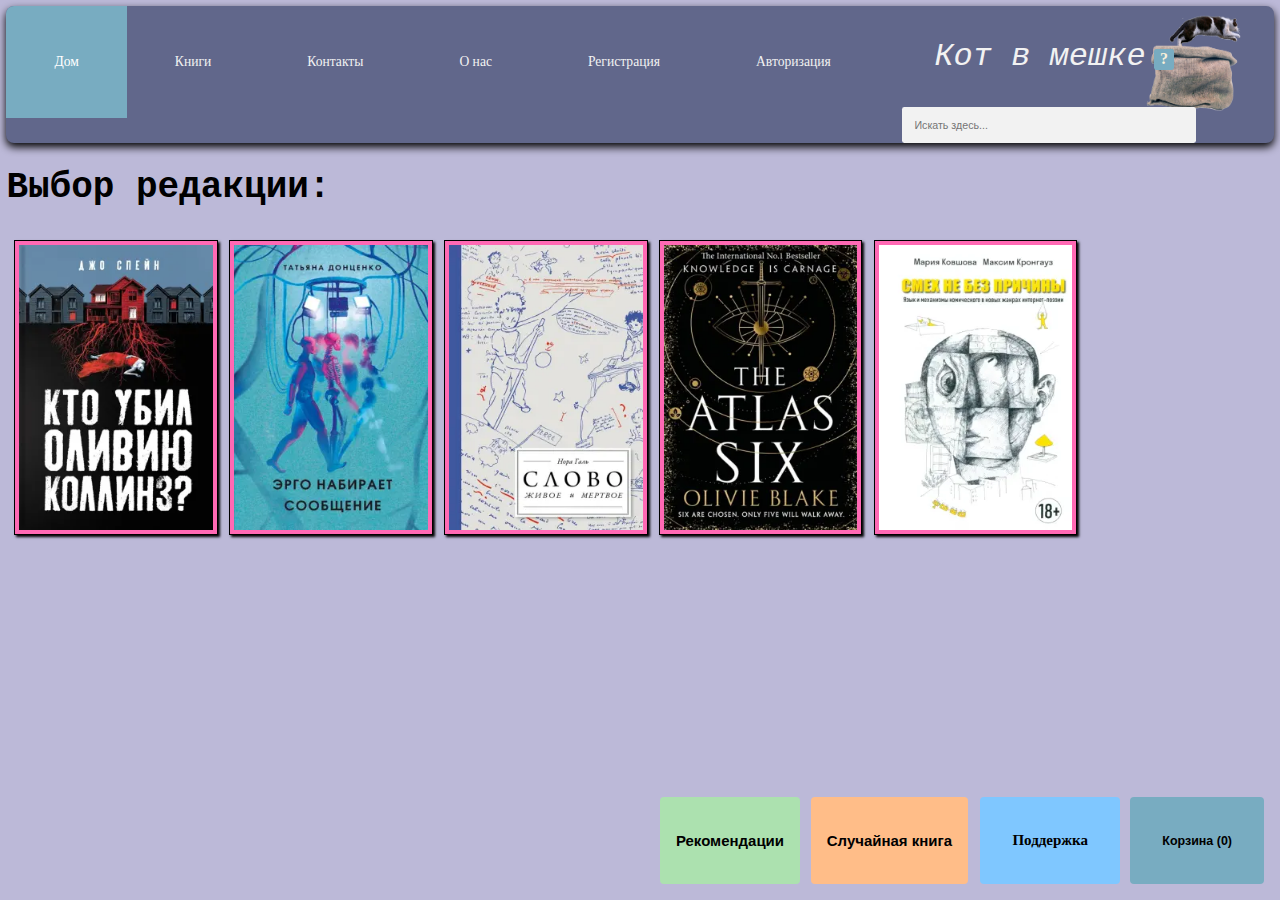
<file: index.html>
<!DOCTYPE html>
<meta name="viewport" content="width=device-width, initial-scale=1.0">
<html lang="ru">
  <head>
    <title>Главная</title>
    <meta name="viewport" content="width=device-width, initial-scale=1.0" />
    <link rel="stylesheet" href="css.css" />
    <link rel="shortcut icon" href="Лого.png" />
    <script src="корзина.js" defer></script>
    <script src="рандом.js" defer></script>
    <script src="авторизация.js" defer></script>
  </head>
  <body>
    <div class="topnav">
      <a class="active" href="index.html">Дом</a>
      <div class="dropdown">
        <a href="книги.html" class="dropbtn">Книги </a>
        <div class="dropdown-content">
          <a href="#" class="tup">
            <img src="книга.png" class="imgup" />Все книги</a
          >
          <a href="грусть.html" class="tup"
            >Грусть <img src="грусть.png" class="imgup"
          /></a>
          <a href="радость.html" class="tup"
            >Радость <img src="радость.png" class="imgup"
          /></a>
          <a href="злость.html" class="tup"
            >Злость <img src="злость.png" class="imgup"
          /></a>
          <a href="хандра.html" class="tup"
            >Хандра <img src="хандра.png" class="imgup"
          /></a>
          <a href="тревожность.html" class="tup"
            >Тревожность <img src="тревожность.png" class="imgup"
          /></a>
          <a href="страх.html" class="tup"
            >Страх <img src="страх.png" class="imgup"
          /></a>
        </div>
      </div>
      <a href="Контакты.html">Контакты</a>
      <a href="О нас.html">О нас</a>
      <img class="img" src="Лого.png" />
      <p class="textup">Кот в мешке</p>
      <a href="регестрация.html"> Регистрация </a>
      <a href="Авторизация.html" id="auth-button"> Авторизация </a>
      <form>
        <input type="text" placeholder="Искать здесь..." />
        <button class="search-button"></button>
      </form>
    </div>
    <h1>Выбор редакции:</h1>
    <figure>
      <img src="1.png" class="gallery" data-book-id="000" />
      <div class="overlay">
        <p class="tdw">
          У Оливии Коллинз чудесный коттедж в маленьком элитном поселке. Эта
          милая женщина так хочет наладить хорошие отношения с соседями:
          дружить, ходить в гости, изливать душу и помогать в беде. Как же она
          ухитрилась со всеми перессориться? Наверное потому, что узнала грязные
          секреты и постыдные тайны своих внешне благопристойных соседей... И
          когда женщину находят убитой в собственном доме и полиция начинает
          расследование, выясняется, что ненавидят ее буквально все. Этот
          психологический детектив с прекрасно проработанными персонажами
          сдобрен острой приправой из тайн, обманов, измен и мести, и поражает
          совершенно неожиданным финалом.
        </p>
      </div>
      <img src="2.png" class="gallery" data-book-id="001" />
      <div class="overlay">
        <p class="tdw">
          Этим летом у каждого ученика нашей школы появился новый друг. Какой-то
          симпатичный парень, недавний выпускник, что ли… Переписываться с ним -
          одно удовольствие. Кажется, вы знакомы уже целую вечность. И не
          замечаешь, как рассказываешь ему всё, даже тайны, которые не доверил
          бы лучшему другу. Одиннадцатиклассник Санёк - настоящий гений
          программирования. Летом он написал чат-бота, который научился
          по-настоящему разбираться в людях на основе их профилей в социальных
          сетях. Собранные данные помогут побольше узнать об Алёнке, которая
          нравится Саньку. Но безобидный виртуальный персонаж неожиданно
          перерастает в нечто большее и зловещее. Он успел втереться в доверие
          ко всей школе и действует не в интернете, а в реальном мире, превращая
          людей в своё орудие. Героям предстоит противостоять силе, которая
          следит за каждым шагом и от которой невозможно скрыться. Татьяна
          Донценко работает актуарием. Возможно, именно математическое
          образование помогает ей настолько точно...
        </p>
      </div>
      <img src="3.png" class="gallery" data-book-id="002" />
      <div class="overlay">
        <p class="tdw">
          Нора Галь (1912-1991) - блистательный мастер перевода английской и
          французской литературы. Ее перевод на русский язык "Маленького принца"
          Антуана де Сент-Экзюпери признан эталонным и открыл читателю
          удивительный мир этой сказки. Нора Галь была также и талантливым
          редактором. Свой колоссальный опыт она обобщила в книге об искусстве
          перевода и редакторском мастерстве "Слово живое и мертвое", впервые
          опубликованной в 1972 году. Нора Галь перечисляет недуги русского
          языка: штампы, вытеснение глагола отглагольными существительными,
          засилье иностранных слов и слов, не сочетаемых друг с другом. Но
          главное - автор показывает, как можно сказать иначе, тоньше, точнее. В
          книге приведено множество примеров, благодаря чему она стала своего
          рода "наглядным пособием" для редакторов и переводчиков, литераторов и
          преподавателей, для всех, кто разделяет стремление "знать, любить,
          беречь и никому не давать в обиду родной наш язык, чудесное русское
          слово".
        </p>
      </div>
      <img src="4.png" class="gallery" data-book-id="003" />
      <div class="overlay">
        <p class="tdw">
          Secrets. Betrayal. Seduction. Welcome to the Alexandrian Society. When
          the world’s best magicians are offered an extraordinary opportunity,
          saying yes is easy. Each could join the secretive Alexandrian Society,
          whose custodians guard lost knowledge from ancient civilizations.
          Their members enjoy a lifetime of power and prestige. Yet each decade,
          only six practitioners are invited – to fill five places. Contenders
          Libby Rhodes and Nico de Varona are inseparable enemies, cosmologists
          who can control matter with their minds. Parisa Kamali is a telepath,
          who sees the mind’s deepest secrets. Reina Mori is a naturalist who
          can perceive and understand the flow of life itself. And Callum Nova
          is an empath, who can manipulate the desires of others. Finally
          there’s Tristan Caine, whose powers mystify even himself. Following
          recruitment by the mysterious Atlas Blakely, they travel to the
          Society’s London headquarters.
        </p>
      </div>
      <img src="5.png" class="gallery" data-book-id="004" />
      <div class="overlay">
        <p class="tdw">
          В книге описываются популярные жанры современной поэзии, которые живут
          в интернет-пространстве и больше известны, как стишки "пирожки",
          "порошки", "депрессяшки" и др. В центре внимания находятся особенности
          языка стишков и языковые механизмы, вызывающие комический эффект.
          Книга предназначена для филологов и широкого круга читателей,
          интересующихся интернет-поэзией и искусством комического.
        </p>
      </div>
    </figure>
    <button class="cart-button">
      <h3>Корзина (<span id="cart-count">0</span>)</h3>
    </button>
    <a href="https://t.me/GouCon" target="_blank" class="telegram-button">
      <h3>Поддержка</h3>
    </a>
    <button id="add-random-book" class="rand-button">
      <h3>Случайная книга</h3>
    </button>
    <a href="Рекоменд.html">
      <button id="recommended-book"><h3>Рекомендации</h3></button>
    </a>
  </body>
</html>
</file>
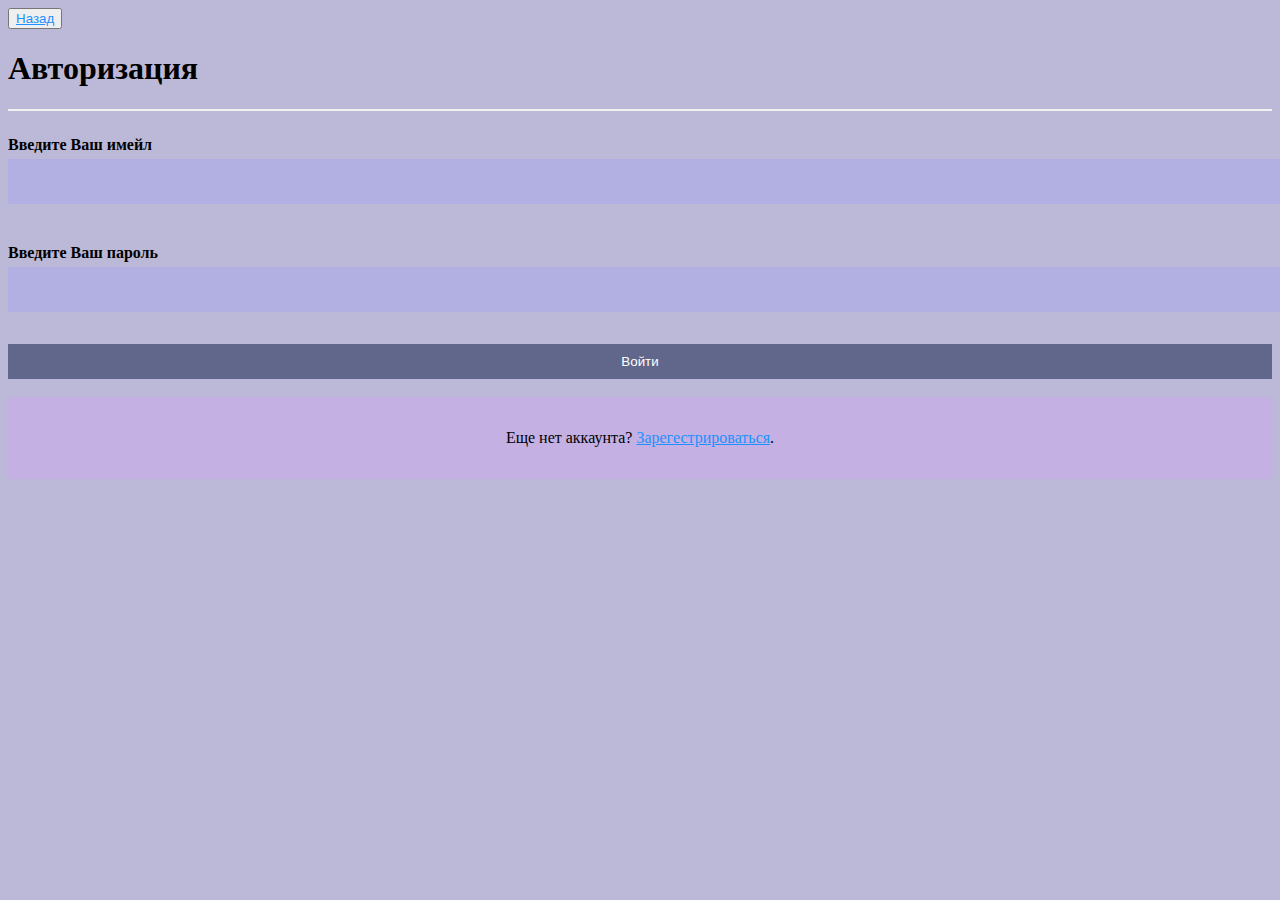
<file: Авторизация.html>
<!DOCTYPE html>
<html lang="ru">
  <head>
    <meta name="viewport" content="width=device-width, initial-scale=1.0" />
    <link rel="stylesheet" href="Авторизация css.css" />
    <link rel="shortcut icon" href="Лого.png" />
    <script src="авторизация.js"></script>
  </head>
  <body>
    <button type="button"><a href="index.html">Назад</a></button>
    <div class="form_auth_block_content">
      <h1>Авторизация</h1>
      <hr />
      <form id="loginForm" class="form_auth_style" method="post">
        <label
          ><b>Введите Ваш имейл</b>
          <input
            type="email"
            id="email"
            name="email"
            autocomplete="email"
            required
          />
          <br />
          <br />
        </label>
        <label
          ><b>Введите Ваш пароль</b>
          <input
            type="password"
            id="password"
            name="password"
            autocomplete="current-password"
            required
          />
        </label>
        <button class="form_auth_button" type="submit" name="form_auth_submit">
          Войти
        </button>
        <br />
        <div class="container signin">
          <p>
            Еще нет аккаунта? <a href="регестрация.html">Зарегестрироваться</a>.
          </p>
        </div>
      </form>
    </div>
  </body>
</html>
</file>
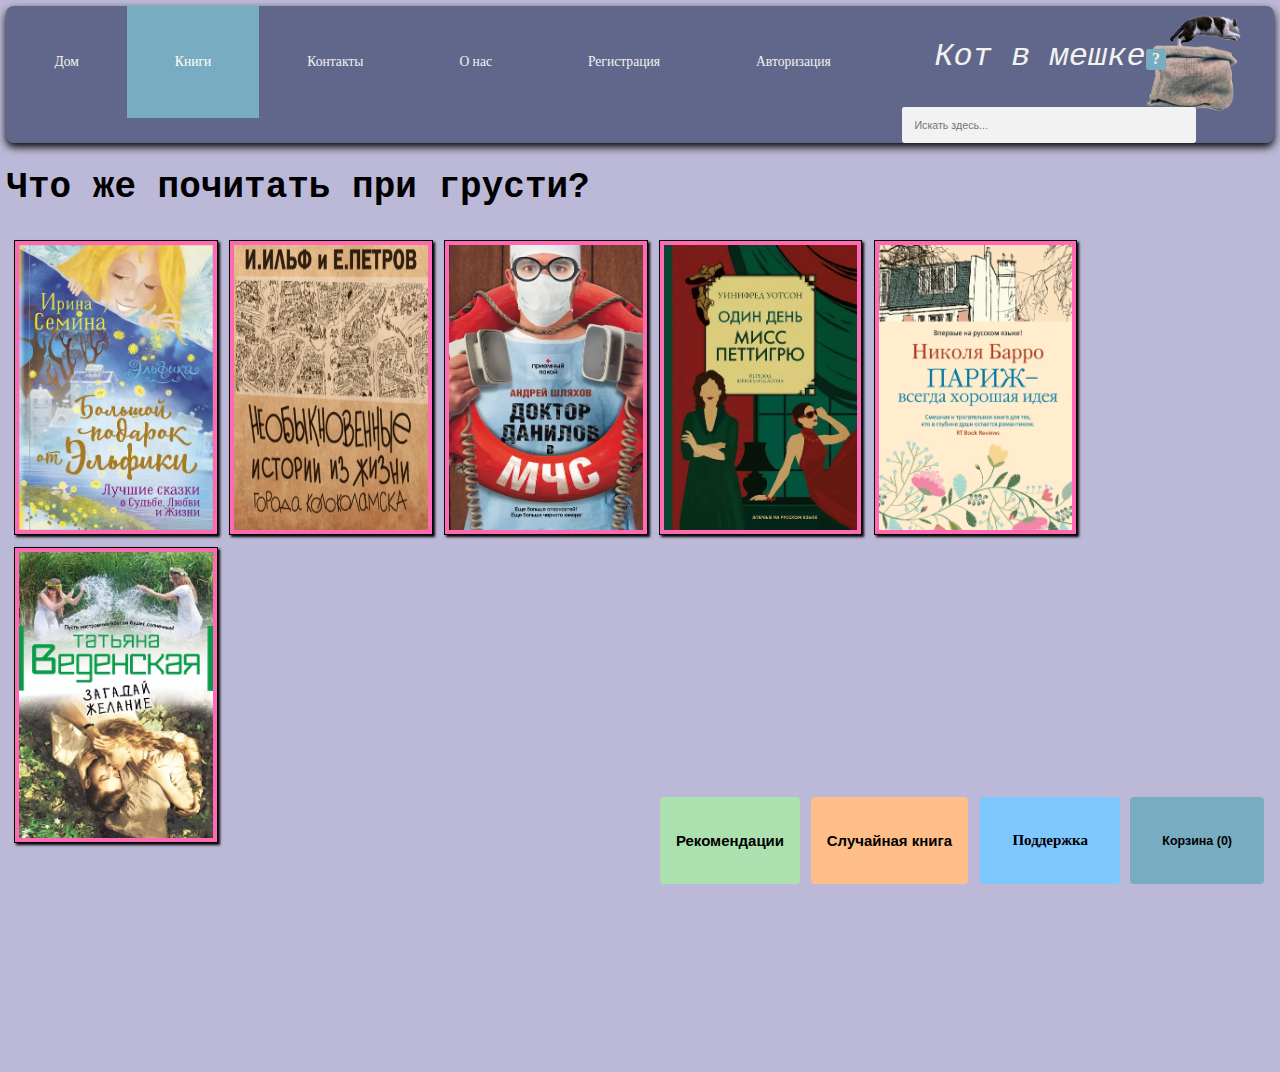
<file: грусть.html>
<!DOCTYPE html>
<html lang="ru">
  <head>
    <title></title>
    <meta name="viewport" content="width=device-width, initial-scale=1.0" />
    <link rel="stylesheet" href="Книги css.css" />
    <link rel="shortcut icon" href="Лого.png" />
    <script src="корзина.js" defer></script>
    <script src="рандом.js" defer></script>
    <script src="авторизация.js" defer></script>
  </head>
  <body>
    <div class="topnav">
      <a href="index.html">Дом</a>
      <div class="dropdown">
        <a class="active" href="книги.html" class="dropbtn">Книги </a>
        <div class="dropdown-content">
          <a href="#" class="tup">
            <img src="книга.png" class="imgup" />Все книги</a
          >
          <a href="грусть.html" class="tup"
            >Грусть <img src="грусть.png" class="imgup"
          /></a>
          <a href="радость.html" class="tup"
            >Радость <img src="радость.png" class="imgup"
          /></a>
          <a href="злость.html" class="tup"
            >Злость <img src="злость.png" class="imgup"
          /></a>
          <a href="хандра.html" class="tup"
            >Хандра <img src="хандра.png" class="imgup"
          /></a>
          <a href="тревожность.html" class="tup"
            >Тревожность <img src="тревожность.png" class="imgup"
          /></a>
          <a href="страх.html" class="tup"
            >Страх <img src="страх.png" class="imgup"
          /></a>
        </div>
      </div>
      <a href="Контакты.html">Контакты</a>
      <a href="О нас.html">О нас</a>
      <img class="img" src="Лого.png" />
      <p class="textup">Кот в мешке</p>
      <a href="регестрация.html"> Регистрация </a>
      <a href="Авторизация.html" id="auth-button"> Авторизация </a>
      <form>
        <input type="text" placeholder="Искать здесь..." />
        <button class="search-button"></button>
      </form>
    </div>
    <h1>Что же почитать при грусти?</h1>
    <figure>
      <img src="10.png" class="gallery" data-book-id="009" />
      <div class="overlay">
        <p class="tdw">
          Когда кажется, что в мире не осталось больше света, любви и радости,
          когда кажется, что вокруг только тревоги, вражда и страдания, –
          откройте книгу волшебницы Эльфики. Погрузитесь в реальность ее
          удивительных сказок, и вы увидите, что мир полон жизни и надежды, что
          тьма и страхи – это лишь видимость и у каждого из нас есть силы, чтобы
          идти вперед и менять и свою жизнь, и мир вокруг себя к лучшему.
        </p>
      </div>
      <img src="11.png" class="gallery" data-book-id="100" />
      <div class="overlay">
        <p class="tdw">
          В 1929 году в журнале «Чудак» были опубликованы одиннадцать
          сатирических новелл из жизни придуманного Ильей Ильфом и Евгением
          Петровым города Колоколамска. Предлагаем вам познакомиться с
          аудиоверсией этих остроумных и смешных зарисовок, очень точно и ярко
          отображающих всю несуразность и нелепость провинциальной жизни времен
          НЭПа.
        </p>
      </div>
      <img src="12.png" class="gallery" data-book-id="101" />
      <div class="overlay">
        <p class="tdw">
          Доктор Данилов неожиданно для себя устраивается в мобильный госпиталь
          МЧС! Это самое необычное и самое экстремальное место работы для
          современного врача! Землетрясения, взрывы, крушения поездов, пожары… и
          чудаки, «наколовшиеся» на кладбищенскую ограду – все ждут помощи.
          Несмотря на то, что фактически каждое дежурство – это опасное
          приключение, у Данилова все больше поводов для черного медицинского
          юмора. Вроде бы, жизнь налаживается… Но если наш любимый доктор не
          ждет неприятностей, то это не значит, что неприятности забыли о нем.
        </p>
      </div>
      <img src="13.png" class="gallery" data-book-id="102" />
      <div class="overlay">
        <p class="tdw">
          Мисс Петтигрю, дочь викария и скромная гувернантка, оставшаяся без
          работы, устраивается на службу к молодой актрисе и сразу попадает в
          светское общество Лондона 1930-х годов: роскошные ночные клубы,
          шикарные наряды, невероятные мужчины и любовные интриги. Тут бы ей
          опешить и сбежать к привычному – скучному, бедственному, но
          проверенному – существованию, но желание взглянуть на бомонд не на
          экране кинотеатра побеждает. И мисс Петтигрю остается. Она еще не
          знает, что один этот день изменит всю ее жизнь.
        </p>
      </div>
      <img src="14.png" class="gallery" data-book-id="103" />
      <div class="overlay">
        <p class="tdw">
          Розали Лоран держит небольшой магазинчик различных канцелярских
          принадлежностей в районе Сен-Жермен. Здесь она дает полную свободу
          творческой мысли, создавая уникальные открытки с искренними и теплыми
          пожеланиями. Девушка по-настоящему любит свою работу и старается
          делать ее настолько хорошо, насколько это возможно. Однажды ей
          предлагают проиллюстрировать книгу одного известного детского
          писателя. В тот момент Розали даже не подозревала, как сильно это
          предложение в итоге изменит ее жизнь. Наконец заветный замочек на
          мосту Искусств станет не просто мечтой, а вполне реализуемой целью.
        </p>
      </div>
      <img src="15.png" class="gallery" data-book-id="104" />
      <div class="overlay">
        <p class="tdw">
          Говорят: если в сердце твоем живет сильное желание, оно непременно
          сбудется. А еще говорят: если желание не сбудется, то его и не было.
          Правда это или нет, решили проверить четыре подруги – Анна, Олеся,
          Нонна и Женя. Каждая загадала свое сокровенное желание и выпустила на
          волю – пусть плывет по воде вместе с венком из весенних цветов.
          Прибьется к берегу, значит, не судьба – желание не исполнится. Если же
          поплывет вдаль, уносимое быстрым течением, значит, жди, скоро
          сбудется… Только жизнь… такая забавная штука! Все желания подруг
          исполнились. Но того ли они хотели?
        </p>
      </div>
    </figure>
    <button class="cart-button">
      <h3>Корзина (<span id="cart-count">0</span>)</h3>
    </button>
    <a href="https://t.me/GouCon" target="_blank" class="telegram-button">
      <h3>Поддержка</h3>
    </a>
    <button id="add-random-book" class="rand-button">
      <h3>Случайная книга</h3>
    </button>
    <a href="Рекоменд.html">
      <button id="recommended-book"><h3>Рекомендации</h3></button>
    </a>
  </body>
</html>
</file>
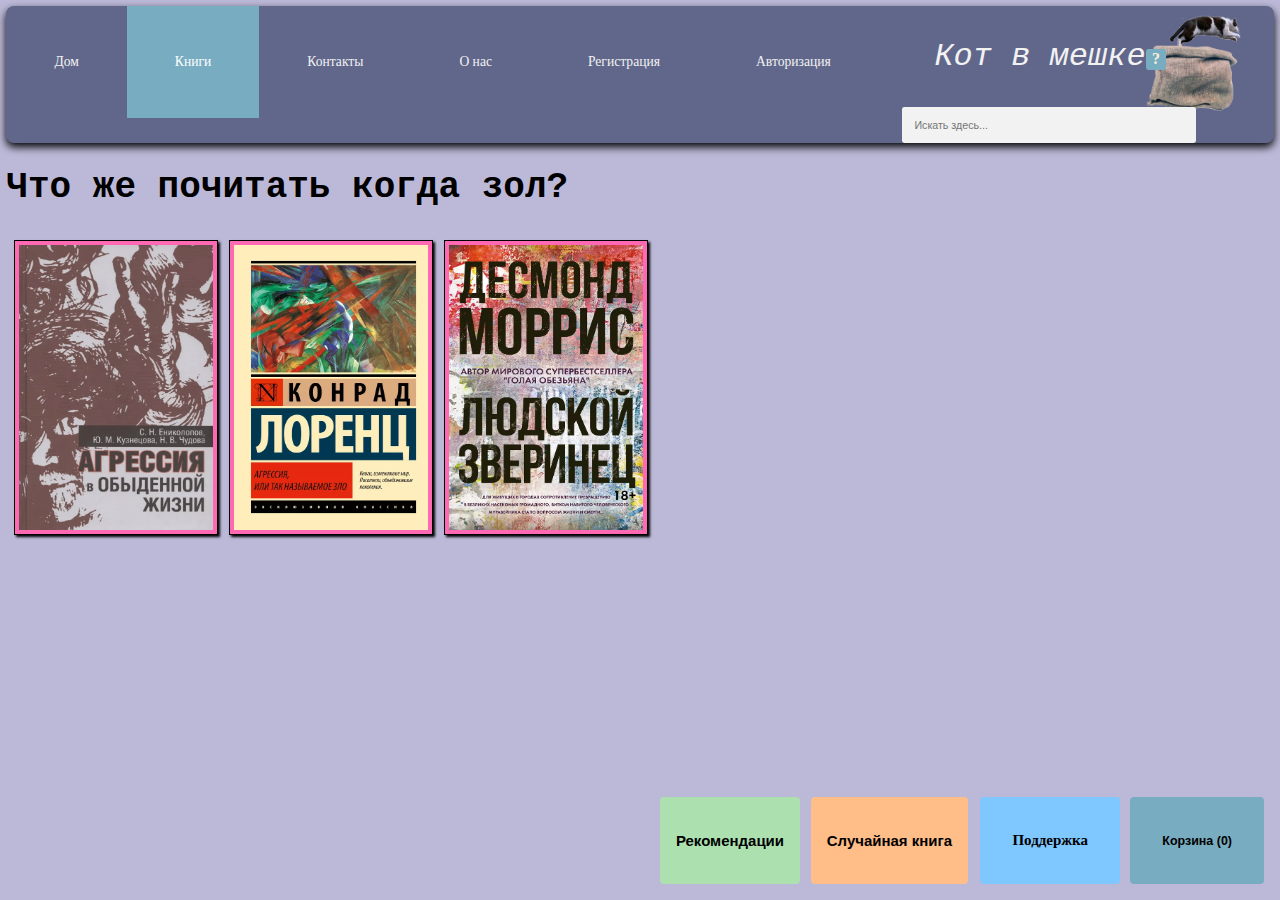
<file: злость.html>
<!DOCTYPE html>
<html lang="ru">
  <head>
    <title></title>
    <meta name="viewport" content="width=device-width, initial-scale=1.0" />
    <link rel="stylesheet" href="Книги css.css" />
    <link rel="shortcut icon" href="Лого.png" />
    <script src="корзина.js" defer></script>
    <script src="рандом.js" defer></script>
    <script src="авторизация.js" defer></script>
  </head>
  <body>
    <div class="topnav">
      <a href="index.html">Дом</a>
      <div class="dropdown">
        <a class="active" href="книги.html" class="dropbtn">Книги </a>
        <div class="dropdown-content">
          <a href="#" class="tup">
            <img src="книга.png" class="imgup" />Все книги</a
          >
          <a href="грусть.html" class="tup"
            >Грусть <img src="грусть.png" class="imgup"
          /></a>
          <a href="радость.html" class="tup"
            >Радость <img src="радость.png" class="imgup"
          /></a>
          <a href="злость.html" class="tup"
            >Злость <img src="злость.png" class="imgup"
          /></a>
          <a href="хандра.html" class="tup"
            >Хандра <img src="хандра.png" class="imgup"
          /></a>
          <a href="тревожность.html" class="tup"
            >Тревожность <img src="тревожность.png" class="imgup"
          /></a>
          <a href="страх.html" class="tup"
            >Страх <img src="страх.png" class="imgup"
          /></a>
        </div>
      </div>
      <a href="Контакты.html">Контакты</a>
      <a href="О нас.html">О нас</a>
      <img class="img" src="Лого.png" />
      <p class="textup">Кот в мешке</p>
      <a href="регестрация.html"> Регистрация </a>
      <a href="Авторизация.html" id="auth-button"> Авторизация </a>
      <form>
        <input type="text" placeholder="Искать здесь..." />
        <button class="search-button"></button>
      </form>
    </div>
    <h1>Что же почитать когда зол?</h1>
    <figure>
      <img src="23.png" class="gallery" data-book-id="112" />
      <div class="overlay">
        <p class="tdw">
          Книга написана для психологов и социологов, но будет интересна людям,
          изучающим проблему агрессивности в современном мире. Рассмотрены формы
          поведения, причины возникновения агрессии, половозрастные особенности
          выражения у детей и подростков, а также влияние современных СМИ и
          интернета на психологию агрессии.
        </p>
      </div>
      <img src="24.png" class="gallery" data-book-id="113" />
      <div class="overlay">
        <p class="tdw">
          Одна из известных работ лауреата Нобелевской премии по физиологии и
          медицине. В книге рассматривается вопрос агрессии как инстинкта на
          примере разных биологических видов – от рыб до человека. Лоренц не
          утверждает авторитарно, но постепенно подводит читателя к
          поразительному выводу – без агрессии невозможна глубокая личная
          привязанность.
        </p>
      </div>
      <img src="25.png" class="gallery" data-book-id="114" />
      <div class="overlay">
        <p class="tdw">
          Книга известного английского зоолога, в которой соотносится поведение
          животных и людей. Человек давно живёт в огромном зверинце, а не в
          естественных условиях обитания. Решив вопросы выживания, человек
          направляет свободную энергию на борьбу с себе подобными. В борьбе за
          власть и статус люди используют агрессию.
        </p>
      </div>
    </figure>
    <button class="cart-button">
      <h3>Корзина (<span id="cart-count">0</span>)</h3>
    </button>
    <a href="https://t.me/GouCon" target="_blank" class="telegram-button">
      <h3>Поддержка</h3>
    </a>
    <button id="add-random-book" class="rand-button">
      <h3>Случайная книга</h3>
    </button>
    <a href="Рекоменд.html">
      <button id="recommended-book"><h3>Рекомендации</h3></button>
    </a>
  </body>
</html>
</file>
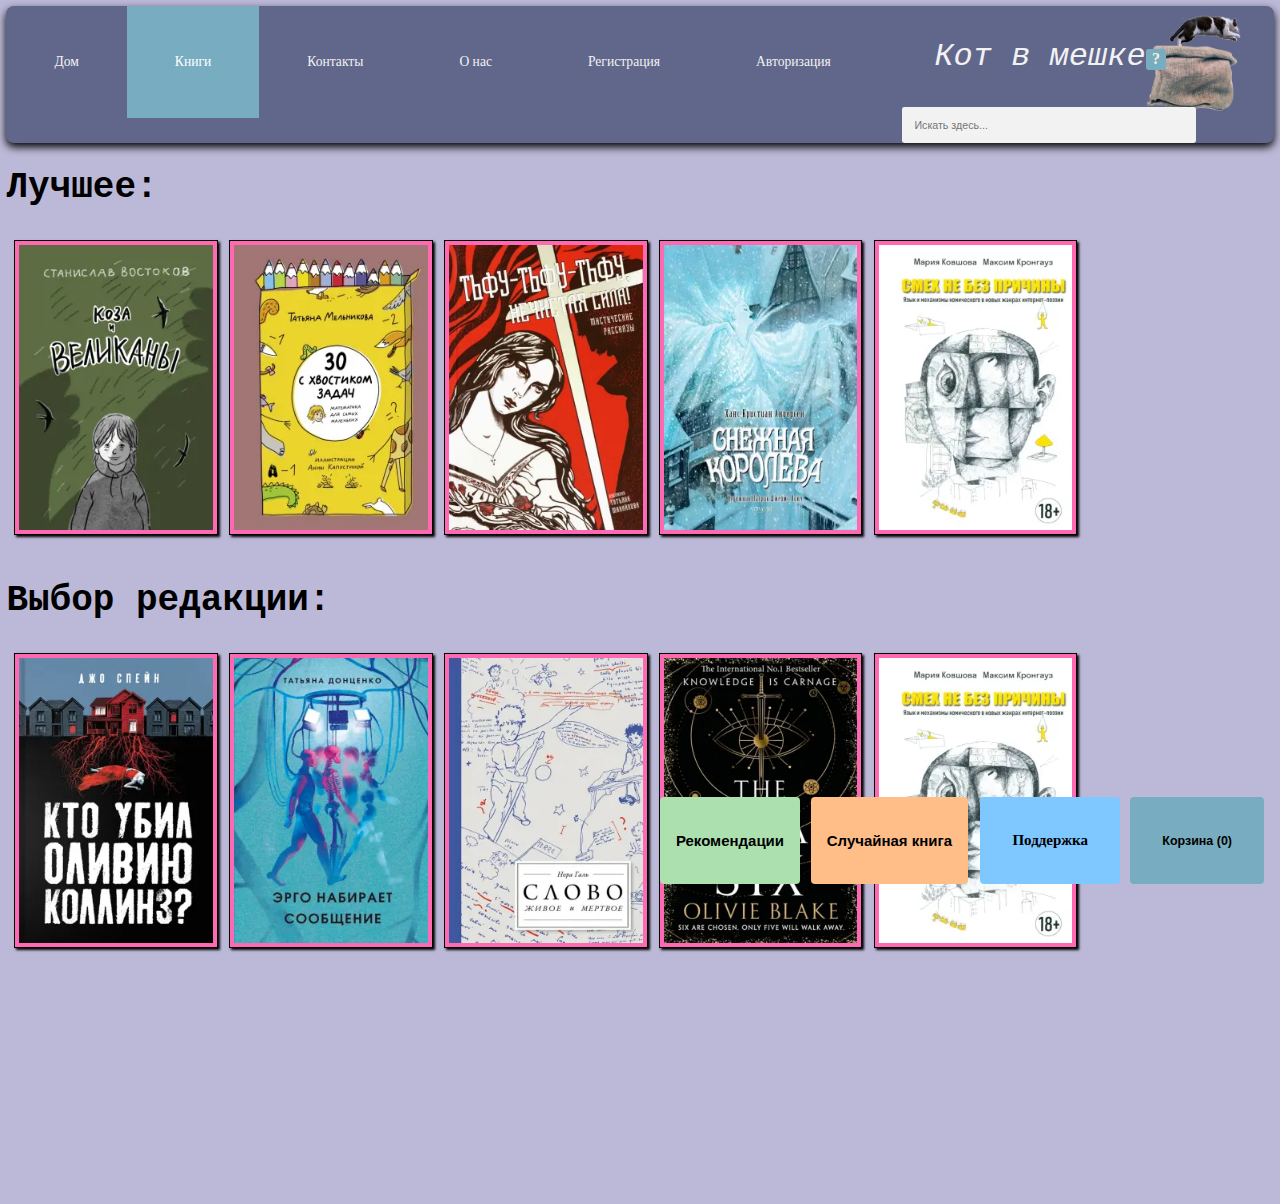
<file: книги.html>
<!DOCTYPE html>
<html lang="ru">
  <head>
    <title></title>
    <meta name="viewport" content="width=device-width, initial-scale=1.0" />
    <link rel="stylesheet" href="Книги css.css" />
    <link rel="shortcut icon" href="Лого.png" />
    <script src="корзина.js" defer></script>
    <script src="рандом.js" defer></script>
    <script src="авторизация.js" defer></script>
  </head>
  <body>
    <div class="topnav">
      <a href="index.html">Дом</a>
      <div class="dropdown">
        <a href="книги.html" class="dropbtn active">Книги </a>
        <div class="dropdown-content">
          <a href="#" class="tup">
            <img src="книга.png" class="imgup" />Все книги</a
          >
          <a href="грусть.html" class="tup"
            >Грусть <img src="грусть.png" class="imgup"
          /></a>
          <a href="радость.html" class="tup"
            >Радость <img src="радость.png" class="imgup"
          /></a>
          <a href="злость.html" class="tup"
            >Злость <img src="злость.png" class="imgup"
          /></a>
          <a href="хандра.html" class="tup"
            >Хандра <img src="хандра.png" class="imgup"
          /></a>
          <a href="тревожность.html" class="tup"
            >Тревожность <img src="тревожность.png" class="imgup"
          /></a>
          <a href="страх.html" class="tup"
            >Страх <img src="страх.png" class="imgup"
          /></a>
        </div>
      </div>
      <a href="Контакты.html">Контакты</a>
      <a href="О нас.html">О нас</a>
      <img class="img" src="Лого.png" />
      <p class="textup">Кот в мешке</p>
      <a href="регестрация.html"> Регистрация </a>
      <a href="Авторизация.html" id="auth-button"> Авторизация </a>
      <form>
        <input type="text" placeholder="Искать здесь..." />
        <button class="search-button"></button>
      </form>
    </div>
    <h1>Лучшее:</h1>
    <figure>
        <img src="6.png" class="gallery" data-book-id="005" />
        <div class="overlay">
          <p class="tdw">
            Десятилетняя Соня Козлова по прозвищу Коза живёт в заброшенном
            посёлке Тикан-Тикад на краю верескового моря, залившего весеннюю
            тундру. Тридцать лет назад, оставив книги, домашнюю утварь,
            инструменты, люди разъехались отсюда, и все эти годы здесь
            хозяйничали ветер, певчие дрозды да ласточки. Однажды Коза увидела
            аккуратные пряничные домики Тикан-Тикада на картинке в интернете, а
            теперь приехала, заняла самый красивый из них и ласково зовёт его
            Гензель. Место тут глухое, кроме основательного мальчишки-оленевода
            Вадё, который то куропатку привезёт, то омуля, люди не появляются -
            и никому не интересно, откуда взялась Коза и почему живёт
            одна-одинёшенька. Козе того и надо - затеряться, спрятаться ото всех
            и исполнить свою заветную мечту. Но не только Коза идёт по следу
            тайны великой тундры, если раньше о ней прознают злые люди - жди
            беды!.. "Коза и великаны" - новая книга Станислава Востокова,
            замечательного писателя, тонкого стилиста и лирика, большого знатока
            живой природы
          </p>
        </div>
        <img src="7.png" class="gallery" data-book-id="006" />
        <div class="overlay">
          <p class="tdw">
            Как подружить дошкольника с математикой? Автор книги - педагог
            Татьяна Мельникова - рекомендует, прежде всего, отказаться от
            решения бесконечных столбиков с примерами, которое тренирует только
            механическое заучивание. В то время как стоит заняться развитием
            математического мышления: научить малыша наблюдать и действовать,
            рассуждая "что случилось". Например, с кошкой, которой не дорисовали
            лапу, или с конфетами, которые неожиданно закончились. Вместе с
            подобными рассуждениями и разговорами в жизнь малыша сами собой
            придут первые задачи, как пришли они в жизнь героя книги Алёши и его
            друга - сенбернара Сени. Вместе с Алёшей и Сеней, а также таксой
            Аделаидой, бульдогом Хотдогом, спаниелем Мигелем, слонами, жирафами
            и даже жуками-солдатиками ваш ребёнок научится легко решать первые
            задачки и по-настоящему полюбит математику. Позаботился автор и о
            тех, кто помогает малышу: во "взрослой" части книги вы найдёте
            ответы на возможные вопросы и получите вдохновляющую поддержку в
            деле.
          </p>
        </div>
        <img src="8.png" class="gallery" data-book-id="007" />
        <div class="overlay">
          <p class="tdw">
            Несколько веков назад люди свято верили в существование нечистой
            силы. Если дома терялась какая-то вещь - грешили на домового.
            Заблудился в лесу - виноват леший. Русалки, черти, привидения - их
            боялись и взрослые, и дети. Из уст в уста передавались страшные
            истории, от которых кровь стыла в жилах. В этой книге собраны лучшие
            "ужастики" русских писателей - Алексея Толстого, Антония
            Погорельского, Ореста Сомова и Николая Гоголя. Читайте, трепещите,
            но учтите: чтение про вурдалаков и оборотней может не только
            напугать до полусмерти, но также повеселить и дать пищу для ума.
          </p>
        </div>
        <img src="9.png" class="gallery" data-book-id="008" />
        <div class="overlay">
          <p class="tdw">
            Подарочное издание самой известной сказки самого известного
            сказочника с иллюстрациями Патрика Джеймса Линча. Линч - современный
            художник, который сохраняет в иллюстрациях все богатство
            классического рисунка. Его персонажи оживают на страницах книг.
            Присмотритесь к Снежной королеве. Сколько ледяного могущества и
            снежной красоты обрела она под кистью современного классика.
            "Снежная королева" в серии "Коллекция" - это: - Характерные,
            полноцветные иллюстрации П. Д. Линча - Полный, без купюр,
            классический перевод - Коллекционный формат издания, позволяющий
            увидеть рисунки во всей их красоте; мелованная бумага, красочно
            оформленная обложка - Волшебная зимняя сказка, которую можно
            подарить и ребенку и взрослому на любой зимний праздник. Для детей
            среднего школьного возраста.
          </p>
        </div>
        <img src="5.png" class="gallery" data-book-id="004" />
        <div class="overlay">
          <p class="tdw">
            В книге описываются популярные жанры современной поэзии, которые
            живут в интернет-пространстве и больше известны, как стишки
            "пирожки", "порошки", "депрессяшки" и др. В центре внимания
            находятся особенности языка стишков и языковые механизмы, вызывающие
            комический эффект. Книга предназначена для филологов и широкого
            круга читателей, интересующихся интернет-поэзией и искусством
            комического.
          </p>
        </div>
      </a>
    </figure>
    <h1>Выбор редакции:</h1>
    <figure>
        <img src="1.png" class="gallery" data-book-id="000" />
        <div class="overlay">
          <p class="tdw">
            У Оливии Коллинз чудесный коттедж в маленьком элитном поселке. Эта
            милая женщина так хочет наладить хорошие отношения с соседями:
            дружить, ходить в гости, изливать душу и помогать в беде. Как же она
            ухитрилась со всеми перессориться? Наверное потому, что узнала
            грязные секреты и постыдные тайны своих внешне благопристойных
            соседей... И когда женщину находят убитой в собственном доме и
            полиция начинает расследование, выясняется, что ненавидят ее
            буквально все. Этот психологический детектив с прекрасно
            проработанными персонажами сдобрен острой приправой из тайн,
            обманов, измен и мести, и поражает совершенно неожиданным финалом.
          </p>
        </div>
        <img src="2.png" class="gallery" data-book-id="001" />
        <div class="overlay">
          <p class="tdw">
            Этим летом у каждого ученика нашей школы появился новый друг.
            Какой-то симпатичный парень, недавний выпускник, что ли…
            Переписываться с ним - одно удовольствие. Кажется, вы знакомы уже
            целую вечность. И не замечаешь, как рассказываешь ему всё, даже
            тайны, которые не доверил бы лучшему другу. Одиннадцатиклассник
            Санёк - настоящий гений программирования. Летом он написал чат-бота,
            который научился по-настоящему разбираться в людях на основе их
            профилей в социальных сетях. Собранные данные помогут побольше
            узнать об Алёнке, которая нравится Саньку. Но безобидный виртуальный
            персонаж неожиданно перерастает в нечто большее и зловещее. Он успел
            втереться в доверие ко всей школе и действует не в интернете, а в
            реальном мире, превращая людей в своё орудие. Героям предстоит
            противостоять силе, которая следит за каждым шагом и от которой
            невозможно скрыться. Татьяна Донценко работает актуарием. Возможно,
            именно математическое образование помогает ей настолько точно...
          </p>
        </div>
        <img src="3.png" class="gallery" data-book-id="002" />
        <div class="overlay">
          <p class="tdw">
            Нора Галь (1912-1991) - блистательный мастер перевода английской и
            французской литературы. Ее перевод на русский язык "Маленького
            принца" Антуана де Сент-Экзюпери признан эталонным и открыл читателю
            удивительный мир этой сказки. Нора Галь была также и талантливым
            редактором. Свой колоссальный опыт она обобщила в книге об искусстве
            перевода и редакторском мастерстве "Слово живое и мертвое", впервые
            опубликованной в 1972 году. Нора Галь перечисляет недуги русского
            языка: штампы, вытеснение глагола отглагольными существительными,
            засилье иностранных слов и слов, не сочетаемых друг с другом. Но
            главное - автор показывает, как можно сказать иначе, тоньше, точнее.
            В книге приведено множество примеров, благодаря чему она стала
            своего рода "наглядным пособием" для редакторов и переводчиков,
            литераторов и преподавателей, для всех, кто разделяет стремление
            "знать, любить, беречь и никому не давать в обиду родной наш язык,
            чудесное русское слово".
          </p>
        </div>
        <img src="4.png" class="gallery" data-book-id="003" />
        <div class="overlay">
          <p class="tdw">
            Secrets. Betrayal. Seduction. Welcome to the Alexandrian Society.
            When the world’s best magicians are offered an extraordinary
            opportunity, saying yes is easy. Each could join the secretive
            Alexandrian Society, whose custodians guard lost knowledge from
            ancient civilizations. Their members enjoy a lifetime of power and
            prestige. Yet each decade, only six practitioners are invited – to
            fill five places. Contenders Libby Rhodes and Nico de Varona are
            inseparable enemies, cosmologists who can control matter with their
            minds. Parisa Kamali is a telepath, who sees the mind’s deepest
            secrets. Reina Mori is a naturalist who can perceive and understand
            the flow of life itself. And Callum Nova is an empath, who can
            manipulate the desires of others. Finally there’s Tristan Caine,
            whose powers mystify even himself. Following recruitment by the
            mysterious Atlas Blakely, they travel to the Society’s London
            headquarters.
          </p>
        </div>
        <img src="5.png" class="gallery" data-book-id="004" />
        <div class="overlay">
          <p class="tdw">
            В книге описываются популярные жанры современной поэзии, которые
            живут в интернет-пространстве и больше известны, как стишки
            "пирожки", "порошки", "депрессяшки" и др. В центре внимания
            находятся особенности языка стишков и языковые механизмы, вызывающие
            комический эффект. Книга предназначена для филологов и широкого
            круга читателей, интересующихся интернет-поэзией и искусством
            комического.
          </p>
        </div>
    </figure>
    <button class="cart-button">
      <h3>Корзина (<span id="cart-count">0</span>)</h3>
    </button>
    <a href="https://t.me/GouCon" target="_blank" class="telegram-button">
      <h3>Поддержка</h3>
    </a>
    <button id="add-random-book" class="rand-button">
      <h3>Случайная книга</h3>
    </button>
    <a href="Рекоменд.html">
      <button id="recommended-book"><h3>Рекомендации</h3></button>
    </a>
  </body>
</html>
</file>
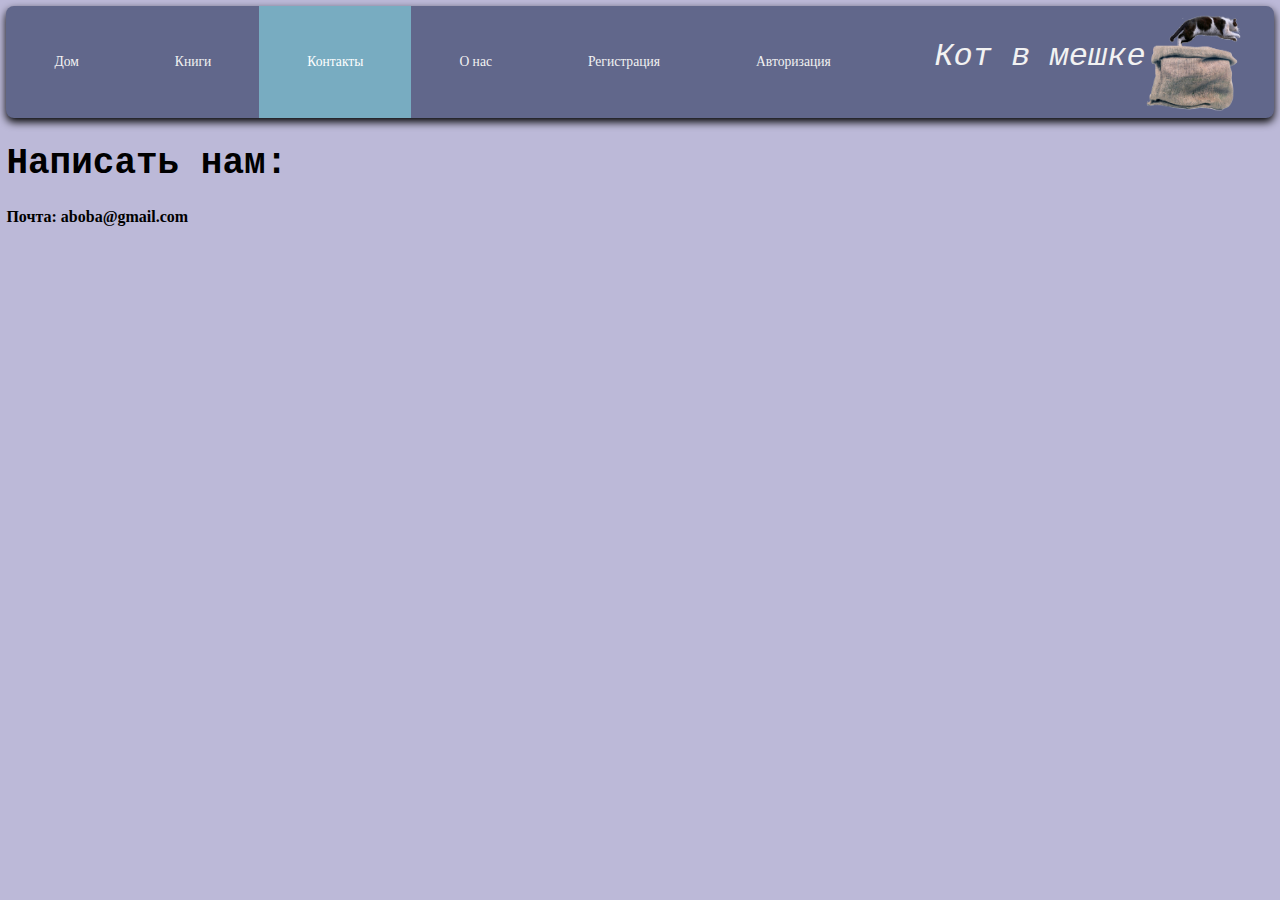
<file: Контакты.html>
<!DOCTYPE html>
<html lang="ru">
  <head>
    <title></title>
    <meta name="viewport" content="width=device-width, initial-scale=1.0" />
    <link rel="stylesheet" href="css контакты.css" />
    <link rel="shortcut icon" href="Лого.png" />
    <script src="авторизация.js" defer></script>
  </head>
  <body>
    <div class="topnav">
      <a href="index.html">Дом</a>
      <div class="dropdown">
        <a href="книги.html" class="dropbtn">Книги </a>
        <div class="dropdown-content">
          <a href="#" class="tup">
            <img src="книга.png" class="imgup" />Все книги</a
          >
          <a href="грусть.html" class="tup"
            >Грусть <img src="грусть.png" class="imgup"
          /></a>
          <a href="радость.html" class="tup"
            >Радость <img src="радость.png" class="imgup"
          /></a>
          <a href="злость.html" class="tup"
            >Злость <img src="злость.png" class="imgup"
          /></a>
          <a href="хандра.html" class="tup"
            >Хандра <img src="хандра.png" class="imgup"
          /></a>
          <a href="тревожность.html" class="tup"
            >Тревожность <img src="тревожность.png" class="imgup"
          /></a>
          <a href="страх.html" class="tup"
            >Страх <img src="страх.png" class="imgup"
          /></a>
        </div>
      </div>
      <a class="active" href="Контакты.html">Контакты</a>
      <a href="О нас.html">О нас</a>
      <img class="img" src="Лого.png" />
      <p class="textup">Кот в мешке</p>
      <a href="регестрация.html"> Регистрация </a>
      <a href="Авторизация.html" id="auth-button"> Авторизация </a>
    </div>
    <h1>Написать нам:</h1>
    <h2>Почта: aboba@gmail.com</h2>
  </body>
</html>
</file>
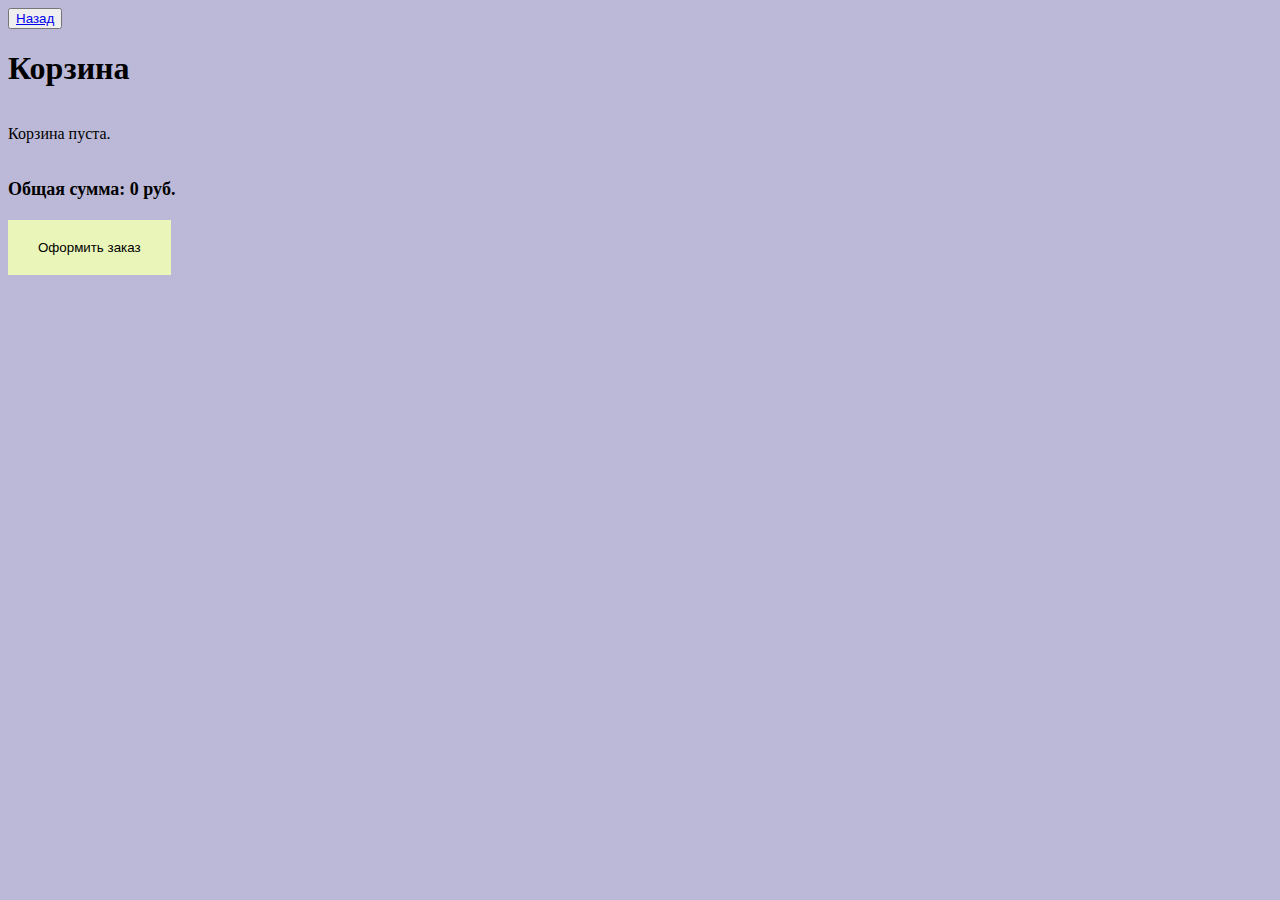
<file: корзина.html>
<!DOCTYPE html>
<html lang="ru">
  <head>
    <title>Корзина</title>
    <link rel="stylesheet" href="корзина .css" />
    <link rel="shortcut icon" href="Лого.png" />
    <script src="корка.js" defer></script>
  </head>
  <body>
    <button type="button"><a href="index.html">Назад</a></button>
    <h1>Корзина</h1>

    <div id="cart-items"></div>

    <div id="cart-total">Общая сумма: <span id="total-price">0</span> руб.</div>

    <button id="checkout-button">Оформить заказ</button>

    <script src="корзина.js"></script>
    <div id="delivery-form">
        <h2>Информация о доставке</h2>
        <form id="checkout-form">
          <div class="form-column">
            <label for="name">Имя:</label><br>
            <input type="text" id="name" name="name" required><br><br>
      
            <label for="address">Адрес:</label><br>
            <input type="text" id="address" name="address" required><br><br>
      
            <label for="phone">Телефон:</label><br>
            <input type="text" id="phone" name="phone" required><br><br>
          </div>
      
          <div class="form-column">
            <label for="surname">Фамилия:</label><br>
            <input type="text" id="surname" name="surname" required><br><br>
      
            <label for="email">Email:</label><br>
            <input type="email" id="email" name="email" required><br><br>
      
            <label for="city">Город:</label><br>
            <input type="text" id="city" name="city" required><br><br>
          </div>
        </form>
        <div class="payment-options">
            <label for="cash">
              <input type="radio" id="cash" name="payment" value="cash" checked> Оплата наличными при получении
            </label><br>
          
            <label for="card">
              <input type="radio" id="card" name="payment" value="card"> Оплата банковской картой при получении
            </label><br>
          
            <label for="online">
              <input type="radio" id="online" name="payment" value="online"> Онлайн оплата
            </label>
          </div>
        <div class="button-wrapper ">
            <button type="button" id="submit-delivery">Оформить доставку</button>
            </div>
      </div>
    </div>
  </body>
</html>
</file>
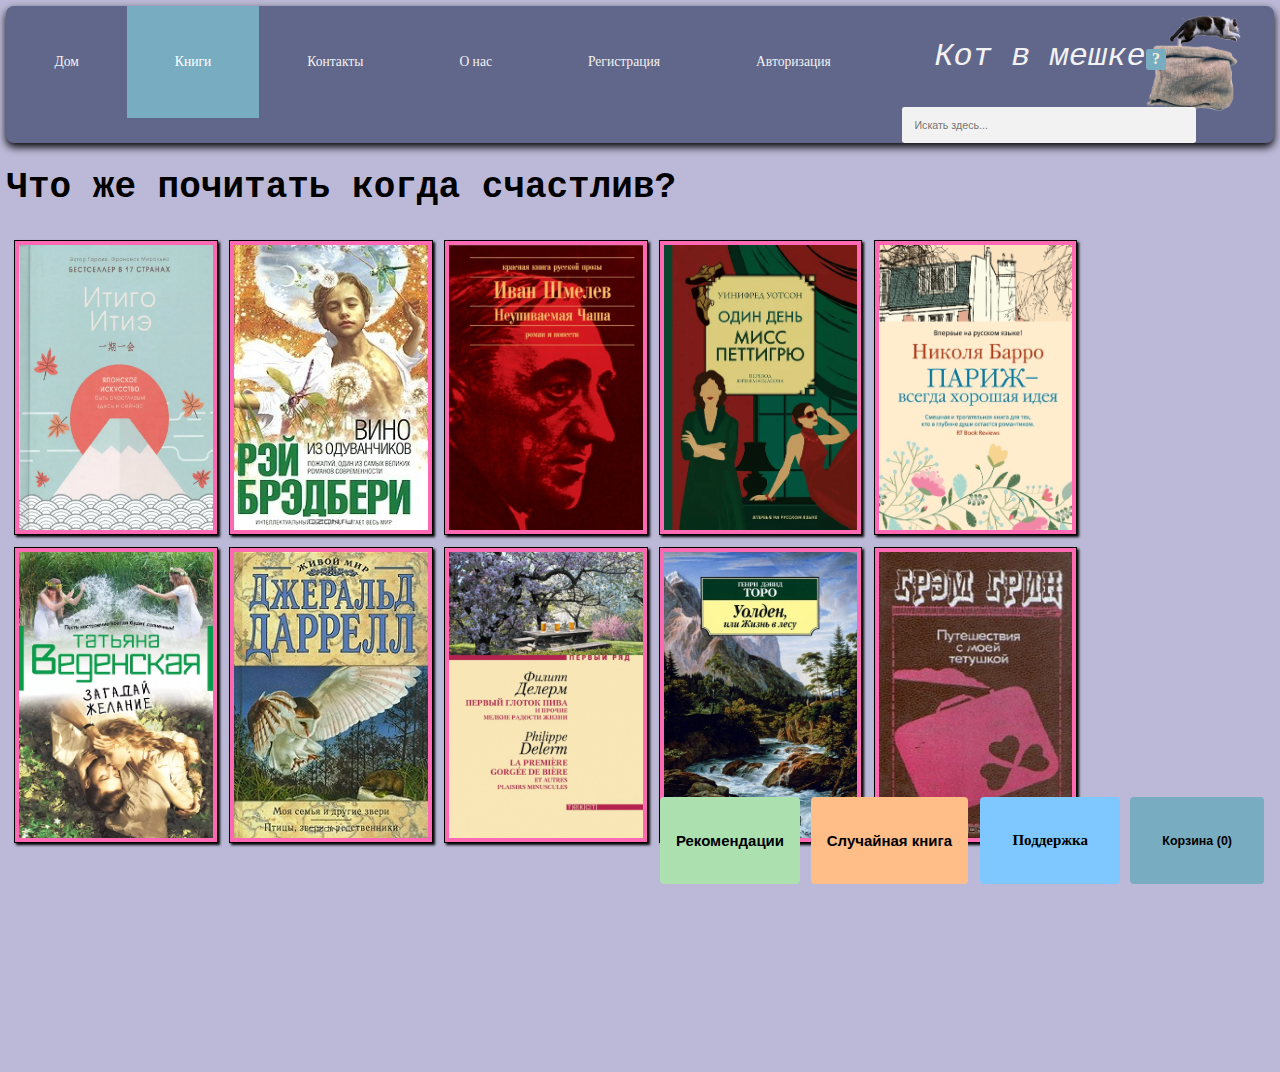
<file: радость.html>
<!DOCTYPE html>
<html lang="ru">
  <head>
    <title></title>
    <meta name="viewport" content="width=device-width, initial-scale=1.0" />
    <link rel="stylesheet" href="Книги css.css" />
    <link rel="shortcut icon" href="Лого.png" />
    <script src="корзина.js" defer></script>
    <script src="рандом.js" defer></script>
    <script src="авторизация.js" defer></script>
  </head>
  <body>
    <div class="topnav">
      <a href="index.html">Дом</a>
      <div class="dropdown">
        <a class="active" href="книги.html" class="dropbtn">Книги </a>
        <div class="dropdown-content">
          <a href="#" class="tup">
            <img src="книга.png" class="imgup" />Все книги</a
          >
          <a href="грусть.html" class="tup"
            >Грусть <img src="грусть.png" class="imgup"
          /></a>
          <a href="радость.html" class="tup"
            >Радость <img src="радость.png" class="imgup"
          /></a>
          <a href="злость.html" class="tup"
            >Злость <img src="злость.png" class="imgup"
          /></a>
          <a href="хандра.html" class="tup"
            >Хандра <img src="хандра.png" class="imgup"
          /></a>
          <a href="тревожность.html" class="tup"
            >Тревожность <img src="тревожность.png" class="imgup"
          /></a>
          <a href="страх.html" class="tup"
            >Страх <img src="страх.png" class="imgup"
          /></a>
        </div>
      </div>
      <a href="Контакты.html">Контакты</a>
      <a href="О нас.html">О нас</a>
      <img class="img" src="Лого.png" />
      <p class="textup">Кот в мешке</p>
      <a href="регестрация.html"> Регистрация </a>
      <a href="Авторизация.html" id="auth-button"> Авторизация </a>
      <form>
        <input type="text" placeholder="Искать здесь..." />
        <button class="search-button"></button>
      </form>
    </div>
    <h1>Что же почитать когда счастлив?</h1>
    <figure>
      <img src="16.png" class="gallery" data-book-id="105" />
      <div class="overlay">
        <p class="tdw">
          Итиго Итиэ - японское искусство наполнять радостью каждый момент
          жизни. В буквальном смысле этот термин означает: то, что мы проживаем
          сейчас, больше никогда не повторится, а значит, каждый момент следует
          воспринимать как истинное прекрасное сокровище.
        </p>
      </div>
      <img src="17.jpg" class="gallery" data-book-id="106" />
      <div class="overlay">
        <p class="tdw">
          Войдите в светлый мир двенадцатилетнего мальчика и проживите с ним
          одно лето, наполненное событиями радостными и печальными, загадочными
          и тревожными; лето, когда каждый день совершаются удивительные
          открытия, главное из которых — ты живой, ты дышишь, ты чувствуешь!
          «Вино из одуванчиков» Рэя Брэдбери — классическое произведение,
          вошедшее в золотой фонд мировой литературы.
        </p>
      </div>
      <img src="18.jpg" class="gallery" data-book-id="107" />
      <div class="overlay">
        <p class="tdw">
          В замечательной книге Ивана Шмелева "Лето Господне" перед читателем
          предстает увиденный глазами ребенка старый московский быт,
          раскрывается мир русского человека, жизнь которого проникнута
          православным духом и согрета христианской верой.
        </p>
      </div>
      <img src="13.png" class="gallery" data-book-id="102" />
      <div class="overlay">
        <p class="tdw">
          Мисс Петтигрю, дочь викария и скромная гувернантка, оставшаяся без
          работы, устраивается на службу к молодой актрисе и сразу попадает в
          светское общество Лондона 1930-х годов: роскошные ночные клубы,
          шикарные наряды, невероятные мужчины и любовные интриги. Тут бы ей
          опешить и сбежать к привычному – скучному, бедственному, но
          проверенному – существованию, но желание взглянуть на бомонд не на
          экране кинотеатра побеждает. И мисс Петтигрю остается. Она еще не
          знает, что один этот день изменит всю ее жизнь.
        </p>
      </div>
      <img src="14.png" class="gallery" data-book-id="103" />
      <div class="overlay">
        <p class="tdw">
          Розали Лоран держит небольшой магазинчик различных канцелярских
          принадлежностей в районе Сен-Жермен. Здесь она дает полную свободу
          творческой мысли, создавая уникальные открытки с искренними и теплыми
          пожеланиями. Девушка по-настоящему любит свою работу и старается
          делать ее настолько хорошо, насколько это возможно. Однажды ей
          предлагают проиллюстрировать книгу одного известного детского
          писателя. В тот момент Розали даже не подозревала, как сильно это
          предложение в итоге изменит ее жизнь. Наконец заветный замочек на
          мосту Искусств станет не просто мечтой, а вполне реализуемой целью.
        </p>
      </div>
      <img src="15.png" class="gallery" data-book-id="104" />
      <div class="overlay">
        <p class="tdw">
          Говорят: если в сердце твоем живет сильное желание, оно непременно
          сбудется. А еще говорят: если желание не сбудется, то его и не было.
          Правда это или нет, решили проверить четыре подруги – Анна, Олеся,
          Нонна и Женя. Каждая загадала свое сокровенное желание и выпустила на
          волю – пусть плывет по воде вместе с венком из весенних цветов.
          Прибьется к берегу, значит, не судьба – желание не исполнится. Если же
          поплывет вдаль, уносимое быстрым течением, значит, жди, скоро
          сбудется… Только жизнь… такая забавная штука! Все желания подруг
          исполнились. Но того ли они хотели?
        </p>
      </div>
      <img src="19.jpg" class="gallery" data-book-id="108" />
      <div class="overlay">
        <p class="tdw">
          Джеральд Даррелл - великолепный писатель-натуралист, знаменитый
          путешественник - обладал неповторимым даром рассказчика и тонким
          юмором. Его книги помогли миллионам детей и взрослых по всему свету
          по-новому взглянуть на мир живой природы и ощутить себя неотъемлемой
          ее частью. В повестях "Моя семья и другие звери" и "Птицы, звери и
          родственники" автор рассказывает об удивительных приключениях,
          происшедших с ним и его семьей во время пребывания на солнечном
          греческом острове Корфу.
        </p>
      </div>
      <img src="20.jpg" class="gallery" data-book-id="109" />
      <div class="overlay">
        <p class="tdw">
          Сборник рассказов Филиппа Делерма, одного из самых ярких современных
          писателей Франции. Автор пишет о радости бытия, о счастье узнавания
          мира в детстве, дает читателю возможность почувствовать прелесть
          мелочей жизни, воссоздает вкус, цвет, запах Франции.
        </p>
      </div>
      <img src="21.jpg" class="gallery" data-book-id="110" />
      <div class="overlay">
        <p class="tdw">
          Генри Торо, замечательный американский писатель, называл себя
          "инспектором ливней и снежных бурь". В двадцать восемь лет он удалился
          от общества и, построив себе дом в лесу на берегу Уолденского пруда,
          поселился в нем на два года. Так появилась одна из самых удивительных
          книг за всю историю литературы: "Уолден, или Жизнь в лесу". Рассказ
          Торо о двух годах, проведенных наедине с природой, стал классикой
          американской литературы, его изучают и любят читатели по всему миру.
          "Уолден, или Жизнь в лесу" Генри Торо принадлежит к ярким и памятным
          произведениям американской классической литературы. И своеобразная
          личность автора, и страницы его знаменитой книги освещены
          антикапиталистическими и романтико-утопическими идеями, которые
          получили значительное распространение в США в 30-40-х годах XIX века.
        </p>
      </div>
      <img src="22.jpg" class="gallery" data-book-id="111" />
      <div class="overlay">
        <p class="tdw">
          Сюжет романа известного английского писателя Грэма Грина построен на
          столкновении благонамеренного управляющего банком на пенсии Генри
          Пуллинга с причудливым миром своей тети, колесящей по свету и
          постоянно ввязывающейся в опасные авантюры. Для широкого круга
          читателей.
        </p>
      </div>
    </figure>
    <button class="cart-button">
      <h3>Корзина (<span id="cart-count">0</span>)</h3>
    </button>
    <a href="https://t.me/GouCon" target="_blank" class="telegram-button">
      <h3>Поддержка</h3>
    </a>
    <button id="add-random-book" class="rand-button">
      <h3>Случайная книга</h3>
    </button>
    <a href="Рекоменд.html">
      <button id="recommended-book"><h3>Рекомендации</h3></button>
    </a>
  </body>
</html>
</file>
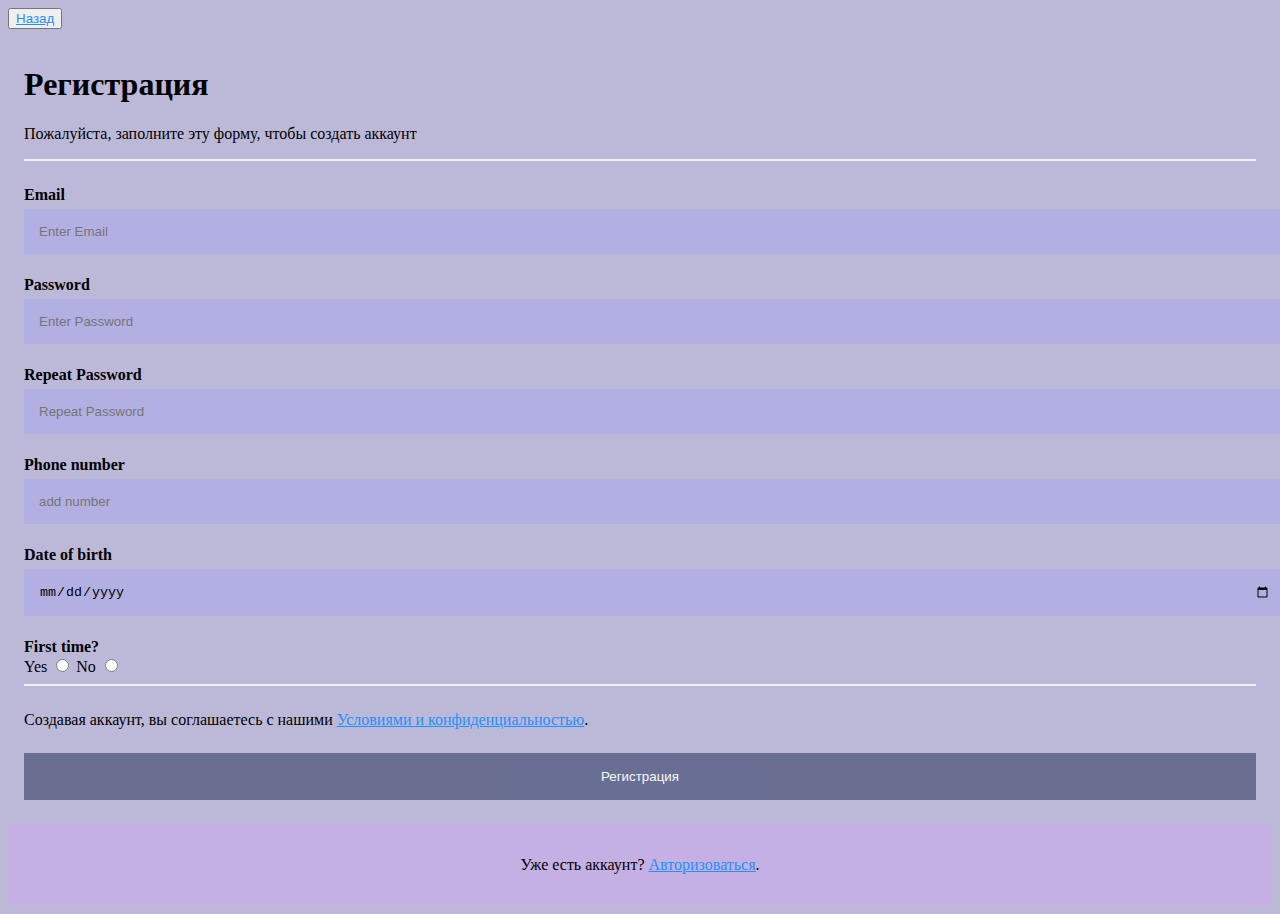
<file: регестрация.html>
<!DOCTYPE html>
<html lang="ru">
  <head>
    <meta name="viewport" content="width=device-width, initial-scale=1.0" />
    <link rel="stylesheet" href="регистрация css.css" />
    <link rel="shortcut icon" href="Лого.png" />
  </head>
  <body>
    <button type="button"><a href="index.html">Назад</a></button>
    <form id="registrationForm">
      <div class="container">
        <h1>Регистрация</h1>
        <p>Пожалуйста, заполните эту форму, чтобы создать аккаунт</p>
        <hr />

        <label for="email"
          ><b>Email</b>
          <input
            type="text"
            id="email"
            placeholder="Enter Email"
            name="email"
            required
            pattern=".+@.+\..+"
            maxlength="50"
            title="Email должен содержать символ '@' и домен.'"
        /></label>

        <label for="password"
          ><b>Password</b>
          <input
            type="password"
            id="password"
            placeholder="Enter Password"
            name="psw"
            maxlength="15"
            required
          />
        </label>

        <label for="psw-repeat"
          ><b>Repeat Password</b>
          <input
            type="password"
            id="psw-repeat"
            placeholder="Repeat Password"
            name="psw-repeat"
            maxlength="15"
            required
            oninput="this.setCustomValidity(this.value !== document.getElementById('password').value ? 'Пароли не совпадают.' : '');"
          />
        </label>

        <label for="phone"
          ><b>Phone number</b>
          <input
            type="tel"
            id="phone"
            placeholder="add number"
            name="Phone"
            pattern="\+[0-9]{11}"
            title="Номер телефона должен состоять из 11 цифр и начинаться с +"
            required
          />
        </label>

        <label for="date"
          ><b>Date of birth</b>
          <input type="date" id="date" name="date" required
        /></label>

        <b>First time?</b><br />
        <label for="yes">
          Yes
          <input type="radio" id="yes" name="var" value="yes" required />
        </label>
        <label for="no">
          No
          <input type="radio" id="no" name="var" value="no" />
        </label>
        <hr />

        <p>
          Создавая аккаунт, вы соглашаетесь с нашими
          <a href="#">Условиями и конфиденциальностью</a>.
        </p>
        <button type="submit" class="registerbtn">Регистрация</button>
        <div
          id="registration-error"
          class="error-message"
          style="display: none"
        ></div>
      </div>
      <div class="container signin">
        <p>Уже есть аккаунт? <a href="Авторизация.html">Авторизоваться</a>.</p>
      </div>
    </form>
    <style>
      .error-message {
        color: red;
        margin-top: 5px;
      }
    </style>
    <script src="регестрация.js"></script>
  </body>
</html>
</file>
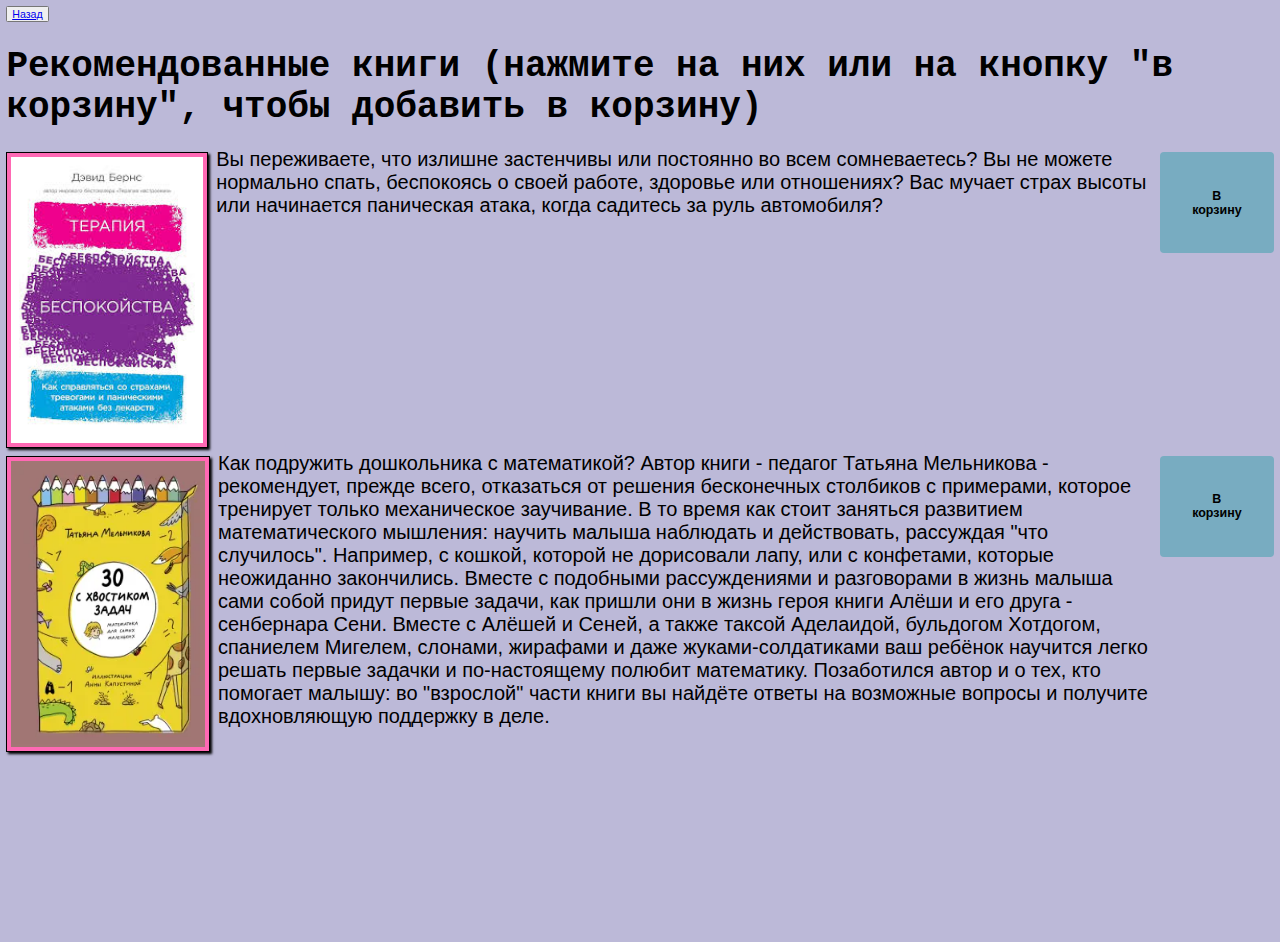
<file: Рекоменд.html>
<!DOCTYPE html>
<html lang="ru">
  <head>
    <title>Рекомендованные книги</title>
    <link rel="stylesheet" href="рекоменд.css" />
    <link rel="shortcut icon" href="Лого.png" />
    <script src="рекоменд.js" defer></script>
    <script src="корзина.js" defer></script>
  </head>
  <body>
    <button type="button"><a href="index.html">Назад</a></button>
    <h1>Рекомендованные книги (нажмите на них или на кнопку "в корзину", чтобы добавить в корзину)</h1>
    <div class="recommended-books">
      <div class="book">
        <img src="32.jfif" class="gallery" data-book-id="201" />

        <p class="tex">
          Вы переживаете, что излишне застенчивы или постоянно во всем
          сомневаетесь? Вы не можете нормально спать, беспокоясь о своей работе,
          здоровье или отношениях? Вас мучает страх высоты или начинается
          паническая атака, когда садитесь за руль автомобиля?
        </p>
        <button class="add-to-cart" data-book-id="201">
          <h3>В корзину</h3>
        </button>
      </div>
      </div>
      <div class="book">
        <img src="7.png" class="gallery" data-book-id="006" />

        <p class="tex">
          Как подружить дошкольника с математикой? Автор книги - педагог Татьяна
          Мельникова - рекомендует, прежде всего, отказаться от решения
          бесконечных столбиков с примерами, которое тренирует только
          механическое заучивание. В то время как стоит заняться развитием
          математического мышления: научить малыша наблюдать и действовать,
          рассуждая "что случилось". Например, с кошкой, которой не дорисовали
          лапу, или с конфетами, которые неожиданно закончились. Вместе с
          подобными рассуждениями и разговорами в жизнь малыша сами собой придут
          первые задачи, как пришли они в жизнь героя книги Алёши и его друга -
          сенбернара Сени. Вместе с Алёшей и Сеней, а также таксой Аделаидой,
          бульдогом Хотдогом, спаниелем Мигелем, слонами, жирафами и даже
          жуками-солдатиками ваш ребёнок научится легко решать первые задачки и
          по-настоящему полюбит математику. Позаботился автор и о тех, кто
          помогает малышу: во "взрослой" части книги вы найдёте ответы на
          возможные вопросы и получите вдохновляющую поддержку в деле.
        </p>
        <button class="add-to-cart" data-book-id="006">
          <h3>В корзину</h3>
        </button>
      </div>
    </div>
  </body>
</html>
</file>
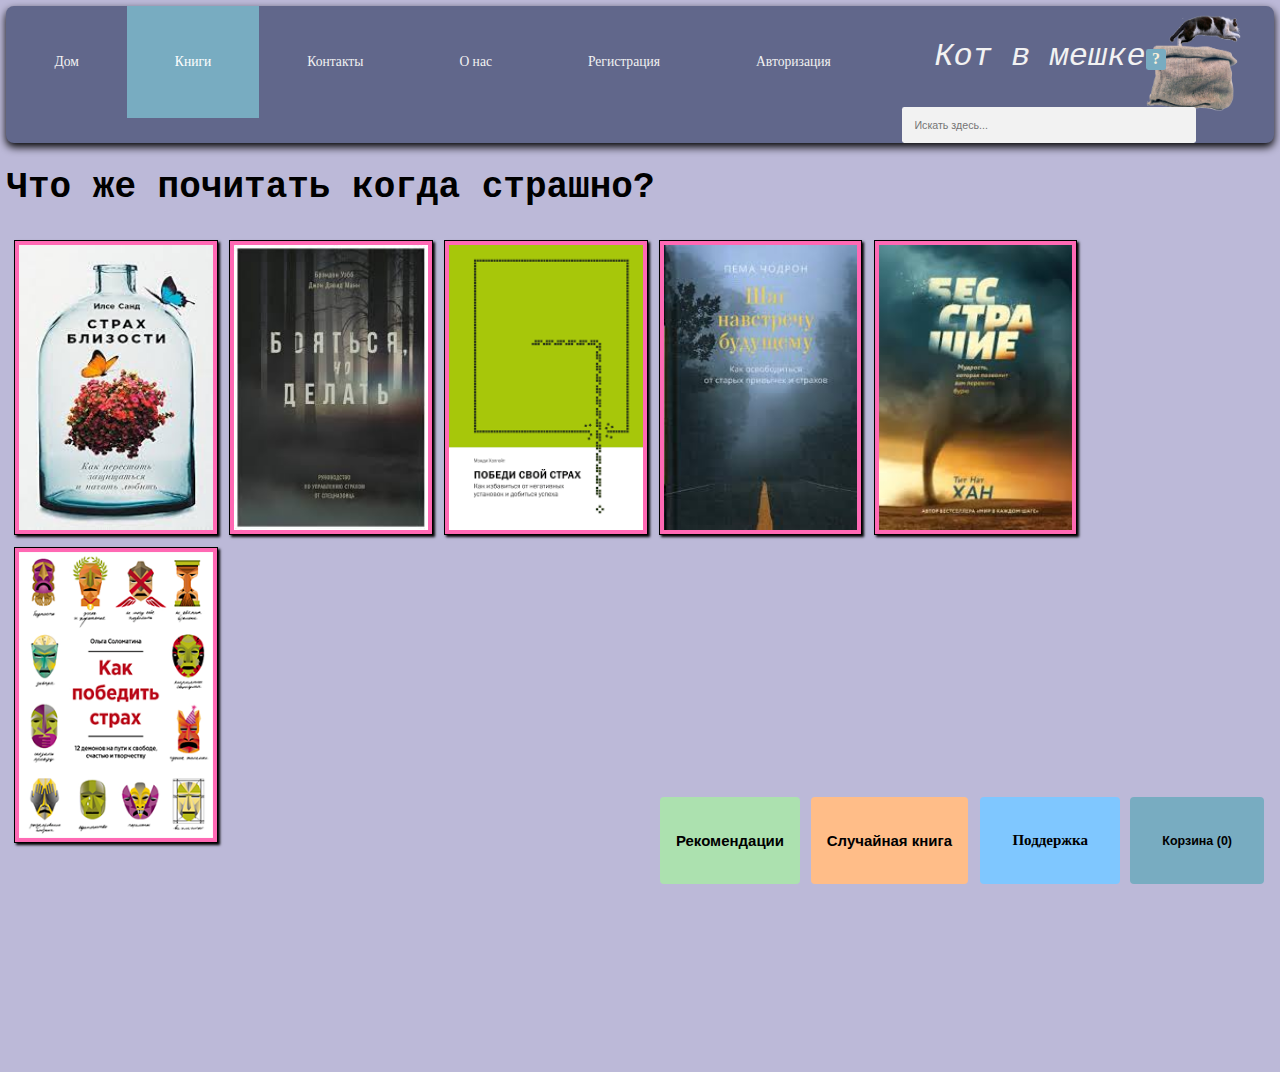
<file: страх.html>
<!DOCTYPE html>
<html lang="ru">
  <head>
    <title></title>
    <meta name="viewport" content="width=device-width, initial-scale=1.0" />
    <link rel="stylesheet" href="Книги css.css" />
    <link rel="shortcut icon" href="Лого.png" />
    <script src="корзина.js" defer></script>
    <script src="рандом.js" defer></script>
    <script src="авторизация.js" defer></script>
  </head>
  <body>
    <div class="topnav">
      <a href="index.html">Дом</a>
      <div class="dropdown">
        <a class="active" href="книги.html" class="dropbtn">Книги </a>
        <div class="dropdown-content">
          <a href="#" class="tup">
            <img src="книга.png" class="imgup" />Все книги</a
          >
          <a href="грусть.html" class="tup"
            >Грусть <img src="грусть.png" class="imgup"
          /></a>
          <a href="радость.html" class="tup"
            >Радость <img src="радость.png" class="imgup"
          /></a>
          <a href="злость.html" class="tup"
            >Злость <img src="злость.png" class="imgup"
          /></a>
          <a href="хандра.html" class="tup"
            >Хандра <img src="хандра.png" class="imgup"
          /></a>
          <a href="тревожность.html" class="tup"
            >Тревожность <img src="тревожность.png" class="imgup"
          /></a>
          <a href="страх.html" class="tup"
            >Страх <img src="страх.png" class="imgup"
          /></a>
        </div>
      </div>
      <a href="Контакты.html">Контакты</a>
      <a href="О нас.html">О нас</a>
      <img class="img" src="Лого.png" />
      <p class="textup">Кот в мешке</p>
      <a href="регестрация.html"> Регистрация </a>
      <a href="Авторизация.html" id="auth-button"> Авторизация </a>
      <form>
        <input type="text" placeholder="Искать здесь..." />
        <button class="search-button"></button>
      </form>
    </div>
    <h1>Что же почитать когда страшно?</h1>
    <figure>
      <img src="36.jfif" class="gallery" data-book-id="204" />
      <div class="overlay">
        <p class="tdw">
          Датский психотерапевт Илсе Санд занимается изучением внутреннего мира
          людей с повышенной эмоциональной чувствительностью. В этой книге она
          рассматривает проблему страха близости, который порой распространяется
          не только на новых людей, но и на постоянного партнера. Санд
          предлагает разобраться с природой этих страхов, избавиться от излишней
          самозащиты и научиться выстраивать стабильные, доверительные
          отношения. Автор приводит множество примеров из реальной жизни, в хотя
          бы одном из которых вы наверняка узнаете себя. Санд также рассказывает
          о ловушках подсознания и детских травмах, мешающих нам быть
          счастливыми в настоящем.
        </p>
      </div>
      <img src="35.jfif" class="gallery" data-book-id="205" />
      <div class="overlay">
        <p class="tdw">
          Один из авторов этой книги Брэндон Уэбб знает о страхе не понаслышке.
          Бывший спецназовец, он побывал во многих стрессовых ситуациях, и
          убедился, что страх – естественная реакция, которую невозможно
          победить. Однако страхом можно управлять, сделав его движущей силой на
          пути к успеху. Книга разделена на несколько частей, каждая из которых
          описывает определенный этап работы со страхом. Здесь есть практические
          упражнения, а также истории из реальной жизни, иллюстрирующие
          различные деструктивные страхи. Полезно осознать, что вы не одни – все
          люди чего-то бояться, но с этим можно работать и обратить себе во
          благо.
        </p>
      </div>
      <img src="37.png" class="gallery" data-book-id="206" />
      <div class="overlay">
        <p class="tdw">
          Бизнес-коуч Мэнди Холгейт подошла к теме страхов системно – выделила
          12 самых распространенных, постаралась объяснить, откуда они берутся,
          и дала работающие техники для борьбы с фобиями. В списке страхов вы
          наверняка найдете свой – будь то боязнь публичных выступлений или
          смертельной болезни. Некоторые страхи совершенно иррациональны, а
          причины их возникновения могут зависеть от эволюционных процессов или
          особенностей работы мозга. Вас ждет множество открытий! Эта книга
          поможет справиться тревожностью и навязчивыми мыслями, стать увереннее
          и научиться контролировать свои эмоции.
        </p>
      </div>
      <img src="38.jfif" class="gallery" data-book-id="207" />
      <div class="overlay">
        <p class="tdw">
          Пема Чодрон – буддистская монахиня и автор бестселлеров о медитации,
          обретении гармонии и умении принимать любые трудности. В этой книге
          Чодрон рассказывает о внутренних привычках и паттернах, с которыми
          можно без сожаления расстаться. У каждого из нас есть слабые места –
          будь то излишняя агрессия, зависть, тревожность или страх близости.
          Книга понравится тем, кто интересуется восточной философией и древними
          практиками. В то же время в ней есть конкретные техники и советы, с
          которыми можно легко перестроиться на новый образ мышления.
        </p>
      </div>
      <img src="39.jfif" class="gallery" data-book-id="208" />
      <div class="overlay">
        <p class="tdw">
          Мудрая работа вьетнамского дзэн-буддийского монаха Тит Нат Хана для
          многих может стать откровением. Чего мы боимся? Будущего, которое еще
          не наступило. Или прошлого, которого уже нет... Простым языком автор
          объясняет, что все наши страхи безосновательны и дает упражнения,
          медитации, мантры и дыхательные техники, которые помогут обрести
          бесстрашие. Оказывается, что страх во многом связан с физиологией,
          поэтому некоторые задания покажутся вам удивительными. Тит Нат Хана
          также много говорит о нашем душевном состоянии, отношении к себе и
          окружающим, – он не приводит никаких научных доказательств, а
          предлагает каждому найти опору внутри себя.
        </p>
      </div>
      <img src="40.png" class="gallery" data-book-id="209" />
      <div class="overlay">
        <p class="tdw">
          Ольге Соломатиной 12 главных страхов (или демонов) тоже хорошо
          знакомы. Она долгие годы работала журналистом, редактором,
          медиатренером и ежедневно наблюдала муки творческих людей. В книге
          автор рассказывает о том, как справиться с каждым «демоном» и не
          бояться изменить свою жизнь. Под обложкой — упражнения и техники,
          которые помогут стать спокойнее и увереннее, больше узнать о природе
          страхов, разграничить собственные убеждения и чужие.
        </p>
      </div>
    </figure>
    <button class="cart-button">
      <h3>Корзина (<span id="cart-count">0</span>)</h3>
    </button>
    <a href="https://t.me/GouCon" target="_blank" class="telegram-button">
      <h3>Поддержка</h3>
    </a>
    <button id="add-random-book" class="rand-button">
      <h3>Случайная книга</h3>
    </button>
    <a href="Рекоменд.html">
      <button id="recommended-book"><h3>Рекомендации</h3></button>
    </a>
  </body>
</html>
</file>
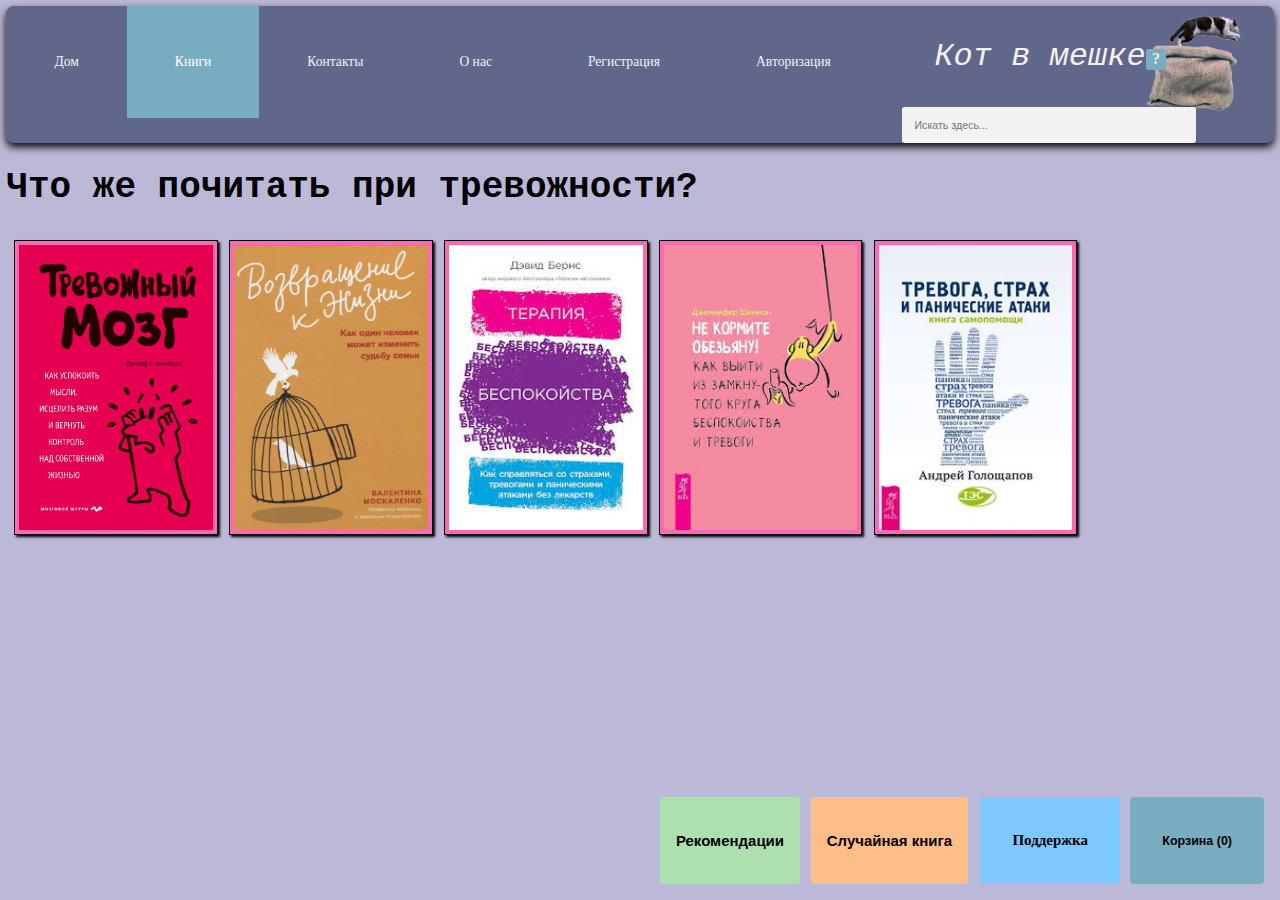
<file: тревожность.html>
<!DOCTYPE html>
<html lang="ru">
  <head>
    <title></title>
    <meta name="viewport" content="width=device-width, initial-scale=1.0" />
    <link rel="stylesheet" href="Книги css.css" />
    <link rel="shortcut icon" href="Лого.png" />
    <script src="корзина.js" defer></script>
    <script src="рандом.js" defer></script>
    <script src="авторизация.js" defer></script>
  </head>
  <body>
    <div class="topnav">
      <a href="index.html">Дом</a>
      <div class="dropdown">
        <a class="active" href="книги.html" class="dropbtn">Книги </a>
        <div class="dropdown-content">
          <a href="#" class="tup">
            <img src="книга.png" class="imgup" />Все книги</a
          >
          <a href="грусть.html" class="tup"
            >Грусть <img src="грусть.png" class="imgup"
          /></a>
          <a href="радость.html" class="tup"
            >Радость <img src="радость.png" class="imgup"
          /></a>
          <a href="злость.html" class="tup"
            >Злость <img src="злость.png" class="imgup"
          /></a>
          <a href="хандра.html" class="tup"
            >Хандра <img src="хандра.png" class="imgup"
          /></a>
          <a href="тревожность.html" class="tup"
            >Тревожность <img src="тревожность.png" class="imgup"
          /></a>
          <a href="страх.html" class="tup"
            >Страх <img src="страх.png" class="imgup"
          /></a>
        </div>
      </div>
      <a href="Контакты.html">Контакты</a>
      <a href="О нас.html">О нас</a>
      <img class="img" src="Лого.png" />
      <p class="textup">Кот в мешке</p>
      <a href="регестрация.html"> Регистрация </a>
      <a href="Авторизация.html" id="auth-button"> Авторизация </a>
      <form>
        <input type="text" placeholder="Искать здесь..." />
        <button class="search-button"></button>
      </form>
    </div>
    <h1>Что же почитать при тревожности?</h1>
    <figure>
      <img src="30.jpg" class="gallery" data-book-id="119" />
      <div class="overlay">
        <p class="tdw">
          Вы всю жизнь считали себя лентяем, эгоистом, пессимистом или
          истериком, обвиняя в своих неудачах отсутствие силы воли и желания
          «быть нормальным»?
        </p>
      </div>
      <img src="31.jpg" class="gallery" data-book-id="200" />
      <div class="overlay">
        <p class="tdw">
          Все позади: бегство из оккупированной фашистами Эстонии в Германию,
          поиски заработков по чужим городам, и собственные преступления... Все
          осмыслено и решено - надо возвращаться. Но вернувшись, он не нашел ни
          дома, ни родных. О тяжелом прошлом ему поведал друг отца, руководитель
          банды националистов.
        </p>
      </div>
      <img src="32.jfif" class="gallery" data-book-id="201" />
      <div class="overlay">
        <p class="tdw">
          Вы переживаете, что излишне застенчивы или постоянно во всем
          сомневаетесь? Вы не можете нормально спать, беспокоясь о своей работе,
          здоровье или отношениях? Вас мучает страх высоты или начинается
          паническая атака, когда садитесь за руль автомобиля?
        </p>
      </div>
      <img src="33.jfif" class="gallery" data-book-id="202" />
      <div class="overlay">
        <p class="tdw">
          Я знаю, как победить любой страх и снять стресс. Скажете, смелое
          заявление? Я терапевт, специализирующийся на лечении тревожных
          расстройств вот уже 20 лет. К тому же я никогда не была счастливым
          обладателем спокойной нервной системы.
        </p>
      </div>
      <img src="34.jpg" class="gallery" data-book-id="203" />
      <div class="overlay">
        <p class="tdw">
          От страхов, беспокойства, неприятных воспоминаний, психологических
          травм и душевных ран можно избавиться, если… быстро двигать глазами из
          стороны в сторону или нажать на определенную точку на теле.
          Невероятно? Между тем, сегодня доказано, что методы ТЭС и ДПДГ
          действительно способны решать многие эмоциональные проблемы.
        </p>
      </div>
    </figure>
    <button class="cart-button">
      <h3>Корзина (<span id="cart-count">0</span>)</h3>
    </button>
    <a href="https://t.me/GouCon" target="_blank" class="telegram-button">
      <h3>Поддержка</h3>
    </a>
    <button id="add-random-book" class="rand-button">
      <h3>Случайная книга</h3>
    </button>
    <a href="Рекоменд.html">
      <button id="recommended-book"><h3>Рекомендации</h3></button>
    </a>
  </body>
</html>
</file>
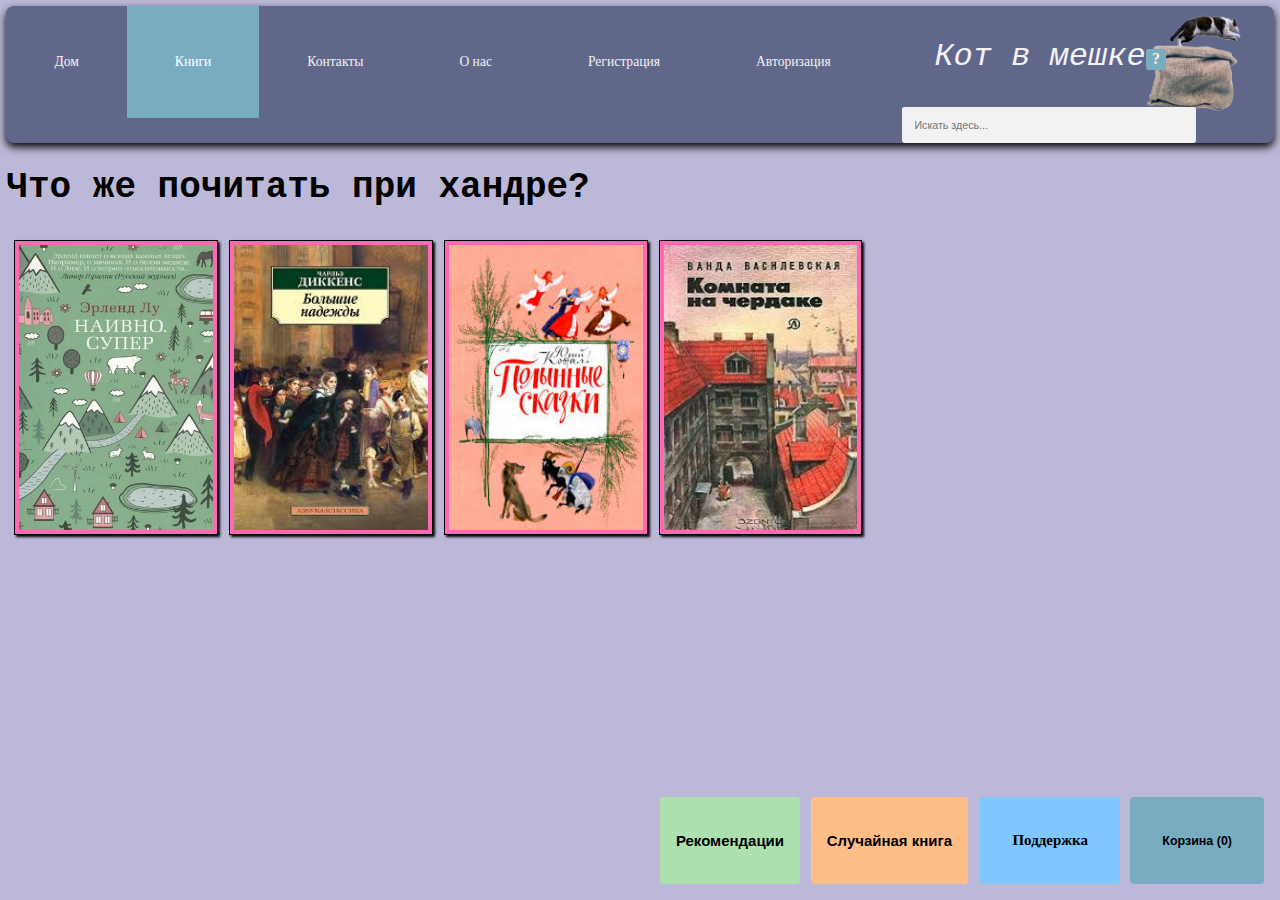
<file: хандра.html>
<!DOCTYPE html>
<html lang="ru">
  <head>
    <title></title>
    <meta name="viewport" content="width=device-width, initial-scale=1.0" />
    <link rel="stylesheet" href="Книги css.css" />
    <link rel="shortcut icon" href="Лого.png" />
    <script src="корзина.js" defer></script>
    <script src="рандом.js" defer></script>
    <script src="авторизация.js" defer></script>
  </head>
  <body>
    <div class="topnav">
      <a href="index.html">Дом</a>
      <div class="dropdown">
        <a class="active" href="книги.html" class="dropbtn">Книги </a>
        <div class="dropdown-content">
          <a href="#" class="tup">
            <img src="книга.png" class="imgup" />Все книги</a
          >
          <a href="грусть.html" class="tup"
            >Грусть <img src="грусть.png" class="imgup"
          /></a>
          <a href="радость.html" class="tup"
            >Радость <img src="радость.png" class="imgup"
          /></a>
          <a href="злость.html" class="tup"
            >Злость <img src="злость.png" class="imgup"
          /></a>
          <a href="хандра.html" class="tup"
            >Хандра <img src="хандра.png" class="imgup"
          /></a>
          <a href="тревожность.html" class="tup"
            >Тревожность <img src="тревожность.png" class="imgup"
          /></a>
          <a href="страх.html" class="tup"
            >Страх <img src="страх.png" class="imgup"
          /></a>
        </div>
      </div>
      <a href="Контакты.html">Контакты</a>
      <a href="О нас.html">О нас</a>
      <img class="img" src="Лого.png" />
      <p class="textup">Кот в мешке</p>
      <a href="регестрация.html"> Регистрация </a>
      <a href="Авторизация.html" id="auth-button"> Авторизация </a>
      <form>
        <input type="text" placeholder="Искать здесь..." />
        <button class="search-button"></button>
      </form>
    </div>
    <h1>Что же почитать при хандре?</h1>
    <figure>
      <img src="26.jpg" class="gallery" data-book-id="115" />
      <div class="overlay">
        <p class="tdw">
          Эрленд Лу (р. 1969) - популярный норвежский писатель, сценарист,
          режиссер театра и кино, лауреат ряда литературных премий. Роман
          "Наивно. Супер" - самая известная его книга, написанная от лица
          тридцатилетнего героя, переживающего "кризис середины жизни", -
          переведен уже на дюжину языков и везде, в том числе и в России,
          встречен с восторгом. Эта обаятельная и иронично-сдержанная вещь
          сродни хорошей примитивной, "наивной" живописи - на первый взгляд
          просто и смешно, всмотришься - умно и трогательно, и детали, при общей
          кажущейся простоте, выписаны точно и мастерски. Перевод с норвежского
          И. Стребловой.
        </p>
      </div>
      <img src="27.jfif" class="gallery" data-book-id="116" />
      <div class="overlay">
        <p class="tdw">
          «Больши́е наде́жды» — тринадцатый роман Чарльза Диккенса. Второй из
          романов Диккенса, после «Дэвида Копперфилда», полностью изложенный от
          первого лица главного героя. Основной сюжет романа касается жизни и
          приключений взрослеющего сироты, Филипа Пиррипа по прозвищу «Пип»
        </p>
      </div>
      <img src="28.jfif" class="gallery" data-book-id="117" />
      <div class="overlay">
        <p class="tdw">
          «Полы́нные ска́зки. По́весть о да́вних времена́х» — повесть русского
          писателя Юрия Коваля, в которой рассказывается о жизни маленькой
          девочки Лёли и её мамы, учительницы церковно-приходской школы, в
          глухом мокшанском селе Полыновке в начале XX века.
        </p>
      </div>
      <img src="29.jfif" class="gallery" data-book-id="118" />
      <div class="overlay">
        <p class="tdw">
          В повести писательница рассказывает о судьбе четверых польских
          ребят-сирот, об их мужестве и доброте. Действие происходит в довоенной
          буржуазной Польше.
        </p>
      </div>
    </figure>
    <button class="cart-button">
      <h3>Корзина (<span id="cart-count">0</span>)</h3>
    </button>
    <a href="https://t.me/GouCon" target="_blank" class="telegram-button">
      <h3>Поддержка</h3>
    </a>
    <button id="add-random-book" class="rand-button">
      <h3>Случайная книга</h3>
    </button>
    <a href="Рекоменд.html">
      <button id="recommended-book"><h3>Рекомендации</h3></button>
    </a>
  </body>
</html>
</file>
<file: css.css>
@media (max-width: 767px) {
    body {
        font-size: 14px; 
    }
    nav {
        width: 100%;
        padding: 10px;
    }
    .book-list {
        display: flex;
        flex-direction: column; 
        align-items: center; 
    }
    .book-item {
        width: 80%; /* Занимает 80% ширины экрана */
        margin-bottom: 20px; /* Добавляем отступ снизу */
    }
}
.topnav {
  background-color: #61678b;
  overflow: hidden;
  border-radius: 10px 10px 10px 10px;
  box-shadow: 0 5px 10px black;
  position: relative;
}

.topnav a {
  float: left;
  color: #f2f2f2; /*шрифт*/
  text-align: center;
  padding: 60px 60px;
  text-decoration: none;
  font-size: 17px;
}

.topnav a:hover {
  background-color: #dedeea; /*плашки когда наводишь*/
  color: black; /* цвет в плашке когда наводишь*/
}

.topnav a.active {
  background-color: #78acc1;
  color: white;
}
img {
    max-width: 100%;
    height: auto;
}
.img {
  float: right;
  height: 130px;
  width: 130px;
  padding-right: 30px;
  padding-top: 10px;
  transition: 0.5s;
}
img:hover {
  transform: scale(1.2);
}
.textup {
  font-size: 40px;
  float: right;
  color: #f2f2f2;
  font-family: monospace;
  font-style: italic;
}
body {
  background-color: #bcb9d8;
  zoom: 80%;
}

.dropbtn {
  background-color: #61678b;
  color: white;
  padding: 16px;
  font-size: 16px;
  border: none;
}

/* Контейнер <div> - необходим для размещения выпадающего содержимого */
.dropdown {
  float: left;
}

/* Выпадающее содержимое (скрыто по умолчанию) */
.dropdown-content {
  display: none;
  position: absolute;
  background-color: #8488d5;
  min-width: 160px;
  box-shadow: 0px 8px 16px 0px rgba(0, 0, 0, 0.2);
  z-index: 1;
}

/* Ссылки внутри выпадающего списка */
.dropdown-content a {
  color: white;
  padding: 12px 16px;
  text-decoration: none;
  display: block;
}

/* Изменение цвета выпадающих ссылок при наведении курсора */
.dropdown-content a:hover {
  background-color: #dedeea;
}

/* Показать выпадающее меню при наведении курсора */
.dropdown:hover .dropdown-content {
  display: block;
}

/* Изменение цвета фона кнопки раскрывающегося списка при отображении содержимого раскрывающегося списка */
.dropdown:hover .dropbtn {
  background-color: #98dfd0;
}
.imgup {
  width: 25px;
  height: 25px;
}
.tup {
  transition: 0.5s;
}
.tup:hover {
  transform: scale(1.2);
}
h1 {
  font-size: 45px;
  font-family: monospace;
}
figure {
  display: inline-block;
  vertical-align: baseline;
  width: 100 px;
  margin: 10px; /*поменять если картинки не ровные*/
}
.gallery {
  border: 1px solid black;
  background-color: hotpink;
  padding: 5px;
  width: 242px;
  height: 357px;
  margin-right: 10px;
  margin-bottom: 10px;
  box-shadow: 3px 3px 3px;
}
.overlay {
  display: none;
  position: absolute;
}
a:hover .overlay {
  display: block;
  background-color: #61678b;
  color: white;
  font-size: 16px;
  border: none;
  border-radius: 50px;
  width: 1350px;
}
.tdw {
  margin-left: 20px;
}

form {
  position: relative;
  width: 300px;
  margin: 0 auto;
  margin-top: 45px;
  margin-left: 1120px;
}
input,
button {
  border: none;
  outline: none;
  border-radius: 3px;
}
input {
  width: 350px;
  height: 42px;
  background: #f2f2f2;
  padding-left: 15px;
}
.search-button {
  height: 26px;
  width: 26px;
  position: absolute;
  top: 8px;
  right: -40px;
  background: #78acc1;
  cursor: pointer;
}

.search-button::before {
  content: "?";
  font-family: FontAwesome;
  color: #f9f0da;
  font-size: 20px;
  font-weight: bold;
}
.cart-button {
  position: fixed;
  bottom: 20px !important;
  right: 20px !important;
  background-color: #78acc1;
  color: rgb(0, 0, 0);
  padding: 30px 40px;
  border: none;
  border-radius: 5px;
  cursor: pointer;
}

.cart-button:hover {
  background-color: #487c91;
  color: white;
}
.telegram-button {
  position: fixed;
  bottom: 20px;
  right: 200px;
  background-color: rgb(127, 199, 255);
  color: rgb(0, 0, 0);
  padding: 25px 40px;
  border: none;
  border-radius: 5px;
  cursor: pointer;
  font-size: 16px;
  text-decoration: none;
}

.telegram-button:hover {
  background-color: #2081b8;
  color: white;
}

.rand-button {
  position: fixed;
  bottom: 20px;
  right: 390px;
  background-color: rgb(255, 189, 136);
  color: rgb(0, 0, 0);
  padding: 25px 20px;
  border: none;
  border-radius: 5px;
  cursor: pointer;
  font-size: 16px;
  text-decoration: none;
}
.rand-button:hover {
  background-color: rgb(182, 115, 60);
  color: white;
}
#recommended-book {
  position: fixed;
  bottom: 20px;
  right: 600px;
  background-color: rgb(172, 225, 175);
  color: rgb(0, 0, 0);
  padding: 25px 20px;
  border: none;
  border-radius: 5px;
  cursor: pointer;
  font-size: 16px;
  text-decoration: none;
}

#recommended-book:hover {
  background-color: #45a049;
  color: white;
}
</file>
<file: Авторизация css.css>
.form_auth_block_head_text {
  display: block;
  text-align: center;
  padding: 10px;
  font-size: 20px;
  font-weight: 600;
  background: #ffffff;
  opacity: 0.7;
}
.form_auth_block label {
  display: block;
  text-align: center;
  padding: 10px;
  background: #ffffff;
  opacity: 0.7;
  font-weight: 600;
  margin-bottom: 10px;
  margin-top: 10px;
}
.form_auth_block input {
  display: block;
  margin: 0 auto;
  width: 80%;
  height: 45px;
  border-radius: 10px;
  border: none;
  outline: none;
}
input:focus {
  color: #000000;
}
.form_auth_button {
  display: block;
  width: 100%;
  margin: 0 auto;
  margin-top: 10px;
  height: 35px;
  border: none;
  cursor: pointer;
  background-color: #61678b;
  color: white;
}
hr {
  border: 1px solid #f1f1f1;
  margin-bottom: 25px;
}
body {
  background-color: #bcb9d8;
}
input {
  width: 100%;
  padding: 15px;
  margin: 5px 0 22px 0;
  display: inline-block;
  border: none;
  background: #b2b0e3;
}

input:focus {
  background-color: #ddd;
  outline: none;
}
a {
  color: dodgerblue;
}
.container {
  padding: 16px;
}
.signin {
  background-color: #c5b0e3;
  text-align: center;
}
</file>
<file: Книги css.css>
body {
  background-color: #bcb9d8;
  zoom: 80%;
}
.topnav {
  background-color: #61678b;
  overflow: hidden;
  border-radius: 10px 10px 10px 10px;
  box-shadow: 0 5px 10px black;
  position: relative;
}

.topnav a {
  float: left;
  color: #f2f2f2; /*шрифт*/
  text-align: center;
  padding: 60px 60px;
  text-decoration: none;
  font-size: 17px;
}

.topnav a:hover {
  background-color: #dedeea; /*плашки когда наводишь*/
  color: black; /* цвет в плашке когда наводишь*/
}

.topnav a.active {
  background-color: #78acc1;
  color: white;
}

.img {
  float: right;
  height: 130px;
  width: 130px;
  padding-right: 30px;
  padding-top: 10px;
  transition: 0.5s;
}
img:hover {
  transform: scale(1.2);
}
.textup {
  font-size: 40px;
  float: right;
  color: #f2f2f2;
  font-family: monospace;
  font-style: italic;
}
.dropbtn {
  background-color: #61678b;
  color: white;
  padding: 16px;
  font-size: 16px;
  border: none;
}

/* Контейнер <div> - необходим для размещения выпадающего содержимого */
.dropdown {
  float: left;
}

/* Выпадающее содержимое (скрыто по умолчанию) */
.dropdown-content {
  display: none;
  position: absolute;
  background-color: #8488d5;
  min-width: 160px;
  box-shadow: 0px 8px 16px 0px rgba(0, 0, 0, 0.2);
  z-index: 1;
}

/* Ссылки внутри выпадающего списка */
.dropdown-content a {
  color: white;
  padding: 12px 16px;
  text-decoration: none;
  display: block;
}

/* Изменение цвета выпадающих ссылок при наведении курсора */
.dropdown-content a:hover {
  background-color: #dedeea;
}

/* Показать выпадающее меню при наведении курсора */
.dropdown:hover .dropdown-content {
  display: block;
}

/* Изменение цвета фона кнопки раскрывающегося списка при отображении содержимого раскрывающегося списка */
.dropdown:hover .dropbtn {
  background-color: #98dfd0;
}
.imgup {
  width: 25px;
  height: 25px;
}
.tup {
  transition: 0.5s;
}
.tup:hover {
  transform: scale(1.2);
}
h1 {
  font-size: 45px;
  font-family: monospace;
}
figure {
  display: inline-block;
  vertical-align: baseline;
  width: 100 px;
  margin: 10px; /*поменять если картинки не ровные*/
}
.gallery {
  border: 1px solid black;
  background-color: hotpink;
  padding: 5px;
  width: 242px;
  height: 357px;
  margin-right: 10px;
  margin-bottom: 10px;
  box-shadow: 3px 3px 3px;
}
.overlay {
  display: none;
  position: absolute;
}
a:hover .overlay {
  display: block;
  background-color: #61678b;
  color: white;
  font-size: 16px;
  border: none;
  border-radius: 50px;
  width: 1350px;
}
.tdw {
  margin-left: 20px;
}

form {
  position: relative;
  width: 290px;
  margin: 0 auto;
  margin-top: 45px;
  margin-left: 1120px;
}
input,
button {
  border: none;
  outline: none;
  border-radius: 3px;
}
input {
  width: 350px;
  height: 42px;
  background: #f2f2f2;
  padding-left: 15px;
}
.search-button {
  height: 26px;
  width: 26px;
  position: absolute;
  top: 8px;
  right: -40px;
  background: #78acc1;
  cursor: pointer;
}

.search-button::before {
  content: "?";
  font-family: FontAwesome;
  color: #f9f0da;
  font-size: 20px;
  font-weight: bold;
}
.cart-button {
  position: fixed;
  bottom: 20px !important;
  right: 20px !important;
  background-color: #78acc1;
  color: rgb(0, 0, 0);
  padding: 30px 40px;
  border: none;
  border-radius: 5px;
  cursor: pointer;
}

.cart-button:hover {
  background-color: #487c91;
  color: white;
}
.telegram-button {
  position: fixed;
  bottom: 20px;
  right: 200px;
  background-color: rgb(127, 199, 255);
  color: rgb(0, 0, 0);
  padding: 25px 40px;
  border: none;
  border-radius: 5px;
  cursor: pointer;
  font-size: 16px;
  text-decoration: none;
}

.telegram-button:hover {
  background-color: #2081b8;
  color: white;
}

.rand-button {
  position: fixed;
  bottom: 20px;
  right: 390px;
  background-color: rgb(255, 189, 136);
  color: rgb(0, 0, 0);
  padding: 25px 20px;
  border: none;
  border-radius: 5px;
  cursor: pointer;
  font-size: 16px;
  text-decoration: none;
}
.rand-button:hover {
  background-color: rgb(182, 115, 60);
  color: white;
}
#recommended-book {
  position: fixed;
  bottom: 20px;
  right: 600px;
  background-color: rgb(172, 225, 175);
  color: rgb(0, 0, 0);
  padding: 25px 20px;
  border: none;
  border-radius: 5px;
  cursor: pointer;
  font-size: 16px;
  text-decoration: none;
}

#recommended-book:hover {
  background-color: #45a049;
  color: white;
}
</file>
<file: css контакты.css>
body {
  background-color: #bcb9d8;
  zoom: 80%;
}
.topnav {
  background-color: #61678b;
  overflow: hidden;
  border-radius: 10px 10px 10px 10px;
  box-shadow: 0 5px 10px black;
  position: relative;
}

.topnav a {
  float: left;
  color: #f2f2f2; /*шрифт*/
  text-align: center;
  padding: 60px 60px;
  text-decoration: none;
  font-size: 17px;
}

.topnav a:hover {
  background-color: #dedeea; /*плашки когда наводишь*/
  color: black; /* цвет в плашке когда наводишь*/
}

.topnav a.active {
  background-color: #78acc1;
  color: white;
}

.img {
  float: right;
  height: 130px;
  width: 130px;
  padding-right: 30px;
  padding-top: 10px;
  transition: 0.5s;
}
img:hover {
  transform: scale(1.2);
}
.textup {
  font-size: 40px;
  float: right;
  color: #f2f2f2;
  font-family: monospace;
  font-style: italic;
}
.dropbtn {
  background-color: #61678b;
  color: white;
  padding: 16px;
  font-size: 16px;
  border: none;
}

/* Контейнер <div> - необходим для размещения выпадающего содержимого */
.dropdown {
  float: left;
}

/* Выпадающее содержимое (скрыто по умолчанию) */
.dropdown-content {
  display: none;
  position: absolute;
  background-color: #8488d5;
  min-width: 160px;
  box-shadow: 0px 8px 16px 0px rgba(0, 0, 0, 0.2);
  z-index: 1;
}

/* Ссылки внутри выпадающего списка */
.dropdown-content a {
  color: white;
  padding: 12px 16px;
  text-decoration: none;
  display: block;
}

/* Изменение цвета выпадающих ссылок при наведении курсора */
.dropdown-content a:hover {
  background-color: #dedeea;
}

/* Показать выпадающее меню при наведении курсора */
.dropdown:hover .dropdown-content {
  display: block;
}

/* Изменение цвета фона кнопки раскрывающегося списка при отображении содержимого раскрывающегося списка */
.dropdown:hover .dropbtn {
  background-color: #98dfd0;
}
.imgup {
  width: 25px;
  height: 25px;
}
.tup {
  transition: 0.5s;
}
.tup:hover {
  transform: scale(1.2);
}
h1 {
  font-size: 45px;
  font-family: monospace;
}
h2 {
  font-size: 20px;
}
</file>
<file: корзина .css>
#cart-items {
  display: flex;
  flex-direction: column;
  gap: 10px;
}
body {
  background-color: #bcb9d8;
}

.cart-item {
  padding: 10px;
  display: flex;
  align-items: center;
  justify-content: space-between;
  background-color: #fefefe;
  width: 800px;
}

.cart-item h3 {
  margin: 0;
}

.cart-item button {
  padding: 5px 10px;
  cursor: pointer;
  background-color: #eaf6b9;
  border: none;
}

#checkout-button:hover {
  background-color: #daef82;
}

#cart-total {
  margin-top: 20px;
  font-size: 18px;
  font-weight: bold;
}

#checkout-button {
  margin-top: 20px;
  padding: 20px 30px;
  background-color: #eaf6b9;
  color: rgb(0, 0, 0);
  border: none;
  cursor: pointer;
}
#delivery-form {
  margin-top: 20px;
  background-color: #fefefe;
  padding: 10px;
  display: none;
  width: 800px;
}
.delivery button {
  padding: 5px 10px;
  cursor: pointer;
  background-color: #eaf6b9;
  border: none;
}

#delivery-form {
  margin-top: 20px;
  border: 1px solid #ccc;
  padding: 10px;
  display: none;
}

#checkout-form {
  display: flex;
}

.form-column {
  flex: 1; /* Занимает равную долю места */
  padding-right: 20px; /* Добавляем отступ между столбцами */
}

#delivery-form label {
  display: block;
  margin-bottom: 5px;
}

#delivery-form input[type="text"],
#delivery-form input[type="email"] {
  width: 100%;
  padding: 8px;
  margin-bottom: 10px;
  border: 1px solid #ccc;
  border-radius: 4px;
}

#delivery-form button[type="button"] {
  padding: 20px 30px;
  background-color: #eaf6b9;
  border: none;
  cursor: pointer;
}

#delivery-form button[type="button"]:hover {
  background-color: #daef82;
}
.payment-options {
  margin-top: 10px;
}

.payment-options label {
  display: inline;
}
</file>
<file: регистрация css.css>
.container {
  padding: 16px;
}

input[type="text"],
input[type="password"]{
  width: 100%;
  padding: 15px;
  margin: 5px 0 22px 0;
  display: inline-block;
  border: none;
  background: #b2b0e3;
}

input[type="text"]:focus,
input[type="password"]:focus{
  background-color: #ddd;
  outline: none;
}

input[type="tel"]{
  width: 100%;
  padding: 15px;
  margin: 5px 0 22px 0;
  display: inline-block;
  border: none;
  background: #b2b0e3;
}

input[type="tel"]:focus{
  background-color: #ddd;
  outline: none;
}
input[type="date"]{
  width: 100%;
  padding: 15px;
  margin: 5px 0 22px 0;
  display: inline-block;
  border: none;
  background: #b2b0e3;
}
input[type="date"]:focus{
  background-color: #ddd;
  outline: none;
}

/* Overwrite default styles of hr */
hr {
  border: 1px solid #f1f1f1;
  margin-bottom: 25px;
}

/* Set a style for the submit/register button */
.registerbtn {
  background-color: #61678b;
  color: white;
  padding: 16px 20px;
  margin: 8px 0;
  border: none;
  cursor: pointer;
  width: 100%;
  opacity: 0.9;
}

.registerbtn:hover {
  opacity: 1;
}

/* Add a blue text color to links */
a {
  color: dodgerblue;
}

/* Set a grey background color and center the text of the "sign in" section */
.signin {
  background-color: #c5b0e3;
  text-align: center;
}
body {
  background-color: #bcb9d8;
}
</file>
<file: рекоменд.css>
body {
  background-color: #bcb9d8;
  zoom: 80%;
}
.img {
  float: right;
  height: 130px;
  width: 130px;
  padding-right: 30px;
  padding-top: 10px;
  transition: 0.5s;
}
img:hover {
  transform: scale(1.2);
}
h1 {
  font-size: 45px;
  font-family: monospace;
}
figure {
  display: inline-block;
  vertical-align: baseline;
  width: 100 px;
  margin: 10px; /*поменять если картинки не ровные*/
}
.gallery {
  border: 1px solid black;
  background-color: hotpink;
  padding: 5px;
  width: 242px;
  height: 357px;
  margin-right: 10px;
  margin-bottom: 10px;
  box-shadow: 3px 3px 3px;
  margin-right: 10px;
}
.tex {
  margin-top: -5px;
  font-size: 25px;
  font-family: Arial, sans-serif;
}

.book {
  display: flex; /* Включаем Flexbox */
  align-items: flex-start; /* Выравниваем элементы по верхней границе */
}

.book:nth-child(2) {
  /* Выбираем второй элемент .book */
  flex-direction: row-reverse; /* Меняем порядок элементов на обратный */
}
.add-to-cart {
  background-color: #78acc1;
  padding: 30px 40px;
  border: none;
  border-radius: 5px;
  cursor: pointer;
}
.cart-button:hover {
  background-color: #487c91;
  color: white;
}
</file>
